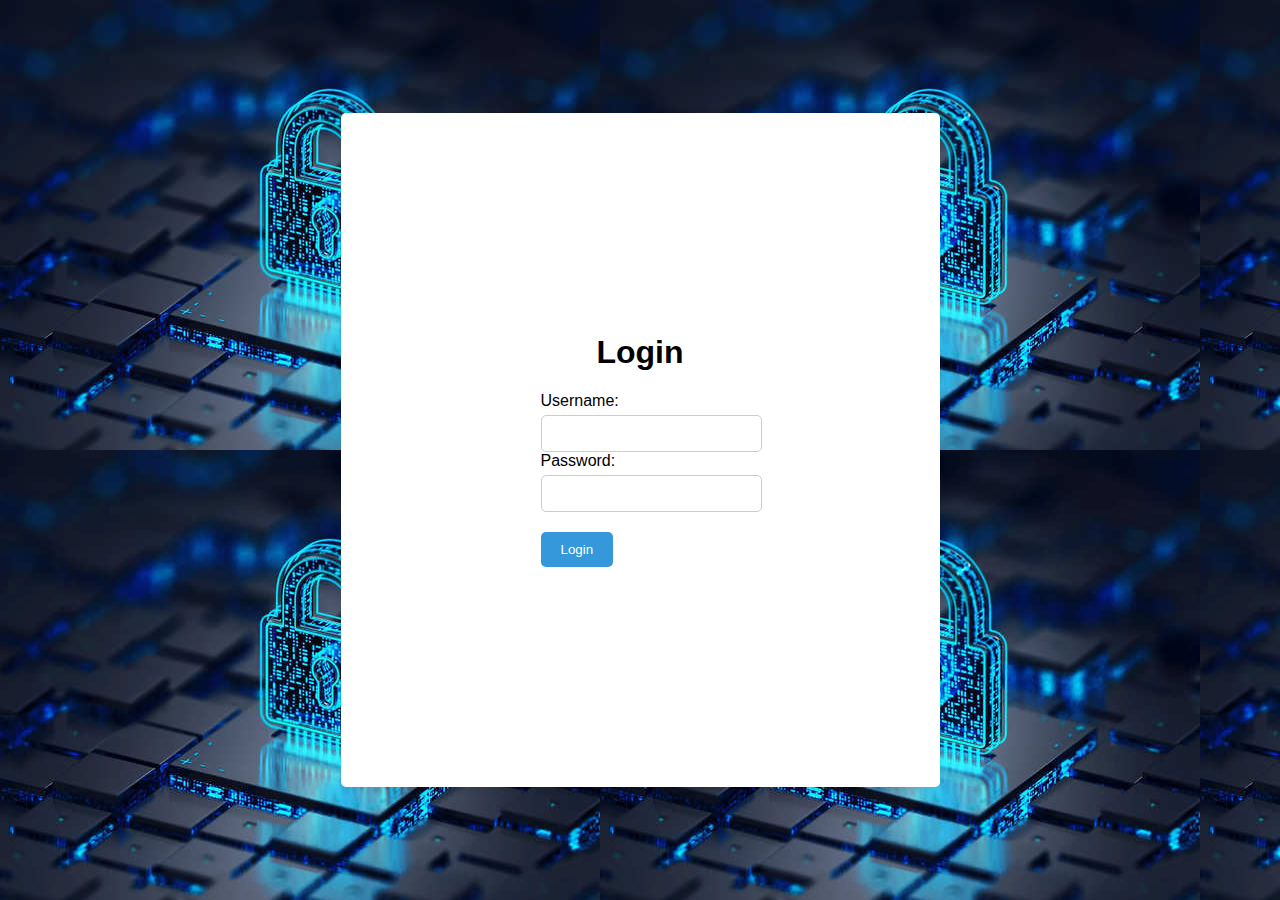
<file: index.html>
<!DOCTYPE html>
<html>
<head>
    <meta charset="UTF-8">
    <title>Login Page</title>
    <style>
        body {
            font-family: Arial, sans-serif;
            background-image: url('bg2.png'); 
            margin: 0;
            padding: 0;
            display: flex;
            align-items: center;
            justify-content: center;
            height: 100vh;
        }

        .container {
            max-width: 400px;
            padding: 200px;
            background-color: #fff;
            box-shadow: 0 0 10px rgba(0, 0, 0, 0.1);
            border-radius: 5px;
        }

        h1 {
            text-align: center;
        }

        .form-group {
            margin-bottom: 20px;
        }

        label {
            display: block;
            margin-bottom: 5px;
        }

        input[type="text"],
        input[type="password"],
        input[type="email"] {
            width: 100%;
            padding: 10px;
            border: 1px solid #ccc;
            border-radius: 5px;
        }

        input[type="submit"] {
            background-color: #3498db;
            color: #fff;
            border: none;
            border-radius: 5px;
            padding: 10px 20px;
            cursor: pointer;
        }

        input[type="submit"]:hover {
            background-color: #1e6b96;
        }
    </style>
</head>
<body>
    <div class="container">
        <h1>Login</h1>
        <form action="games.html">
            <div class "form-group">
                <label for="username">Username:</label>
                <input type="text" id="username" name="username" required>
            </div>
            <div class="form-group">
                <label for="password">Password:</label>
                <input type="password" id="password" name="password" required>
            </div>
            <div class="form-group">
                <input type="submit" value="Login">
            </div>
        </form>
    </div>
</body>
</html>
</file>
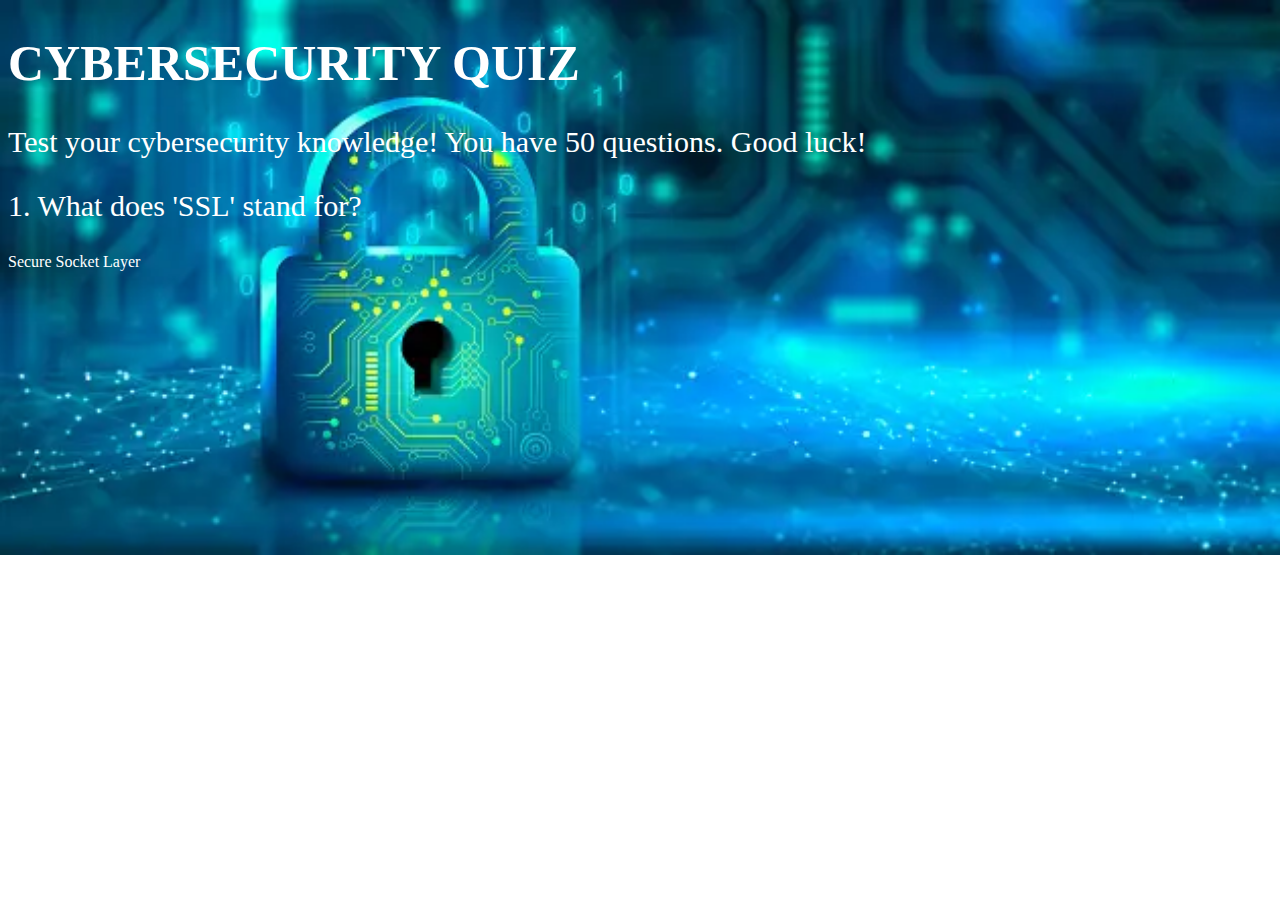
<file: cybersec.html>
<!DOCTYPE html>
<html lang="en">
<head>
    <meta charset="UTF-8">
    <title>Cybersecurity Quiz</title>
    <style>
        body {
            background-image: url('bg3.png');
            background-size: cover;
            background-repeat: no-repeat;
            color: white;
        }
        h1 {
            font-size: 50px;
            color: white;
        }
        p {
            font-size: 30px;
            color: white;
        }
        .options label {
            display: block;
            font-size: 20px;
        }
        button[type="submit"] {
            font-size: 30px;
            padding: 15px 20px;
            background-color: black;
            color: white;
        }
    </style>
</head>
<body>
<h1>CYBERSECURITY QUIZ</h1>
<p>Test your cybersecurity knowledge! You have 50 questions. Good luck!</p>

<div id="quiz-container">
    <p id="question"></p>
    <form id="quiz-form" class="options">
        <label>
            <input type="radio" name="answer" value="A">
            <span id="choice-A"></span>
        </label>
        <label>
            <input type="radio" name="answer" value="B">
            <span id="choice-B"></span>
        </label>
        <label>
            <input type="radio" name="answer" value="C">
            <span id="choice-C"></span>
        </label>
        <label>
            <input type="radio" name="answer" value="D">
            <span id="choice-D"></span>
        </label>
        <button type="submit">Next</button>
    </form>
</div>

<p id="result"></p>

<script>
    const questions = [
        {
            "question": "What does 'SSL' stand for?",
            "options": ["Secure Socket Layer", "Super Secure Layer", "Simple Security Layer", "Safe Socket Layer"],
            "correct_answer": "Secure Socket Layer"
        },
        {
            "question": "What is a common method of social engineering?",
            "options": ["Phishing", "Firewall", "Antivirus", "Malware"],
            "correct_answer": "Phishing"
        },
        {
            "question": "Which of the following is a strong password?",
            "options": ["password123", "P@ssw0rd!", "hunter2", "CorrectHorseBatteryStaple"],
            "correct_answer": "CorrectHorseBatteryStaple"
        },
        {
            "question": "What is a firewall used for in cybersecurity?",
            "options": ["Attacking computers", "Filtering network traffic", "Sending spam emails", "Hacking passwords"],
            "correct_answer": "Filtering network traffic"
        },
        {
            "question": "What is the most common encryption algorithm used in HTTPS?",
            "options": ["AES", "MD5", "SHA-256", "RSA"],
            "correct_answer": "RSA"
        },
        {
            "question": "Which of the following is a common two-factor authentication method?",
            "options": ["Username and password", "Fingerprint recognition", "Social media login", "QR code"],
            "correct_answer": "Fingerprint recognition"
        },
        {
            "question": "What is the primary purpose of a VPN?",
            "options": ["Encrypting emails", "Hiding your IP address", "Blocking ads", "Finding Wi-Fi networks"],
            "correct_answer": "Hiding your IP address"
        },
        {
            "question": "What does 'DDoS' stand for in cybersecurity?",
            "options": ["Data Download over Secure System", "Distributed Denial of Service", "Digital Defense of Systems", "Deep Data Scanning"],
            "correct_answer": "Distributed Denial of Service"
        },
        {
            "question": "What is the first step in a typical cybersecurity incident response plan?",
            "options": ["Identify the attacker", "Contain the incident", "Eradicate the threat", "Recover from the incident"],
            "correct_answer": "Identify the attacker"
        },
        {
            "question": "What is the primary purpose of a firewall in network security?",
            "options": ["Blocking all network traffic", "Allowing all network traffic", "Filtering and controlling network traffic", "Encrypting network traffic"],
            "correct_answer": "Filtering and controlling network traffic"
        },
        {
            "question": "What is the main goal of penetration testing?",
            "options": ["To secure a network", "To find vulnerabilities", "To develop software", "To manage incidents"],
            "correct_answer": "To find vulnerabilities"
        },
        {
            "question": "Which of the following is not a common encryption algorithm?",
            "options": ["AES", "MD5", "SHA-256", "TCP/IP"],
            "correct_answer": "TCP/IP"
        },
        {
            "question": "What does 'IoT' stand for in the context of cybersecurity?",
            "options": ["Internet of Things", "Input/Output Technology", "Intrusion of Things", "Information over Transport"],
            "correct_answer": "Internet of Things"
        },
        {
            "question": "What is a honeypot in cybersecurity?",
            "options": ["A sweet treat for hackers", "A type of firewall", "A deceptive system to attract attackers", "A hardware security module"],
            "correct_answer": "A deceptive system to attract attackers"
        },
        {
            "question": "What does 'CIA' stand for in the context of cybersecurity?",
            "options": ["Central Intelligence Agency", "Computer Information Assurance", "Confidentiality, Integrity, Availability", "Cybersecurity Investigation Agency"],
            "correct_answer": "Confidentiality, Integrity, Availability"
        },
        {
            "question": "What is the purpose of an intrusion detection system (IDS) in cybersecurity?",
            "options": ["To create strong passwords", "To prevent all network traffic", "To detect and alert on suspicious activities", "To generate encryption keys"],
            "correct_answer": "To detect and alert on suspicious activities"
        },
        {
            "question": "What is a common method for protecting data in transit over the internet?",
            "options": ["Putting data in a drawer", "Using HTTPS with SSL/TLS encryption", "Printing it out and sending it by mail", "Shouting the data across the room"],
            "correct_answer": "Using HTTPS with SSL/TLS encryption"
        },
        {
            "question": "What is the concept of 'least privilege' in cybersecurity?",
            "options": ["Everyone should have full access", "Everyone should have no access", "Users should have the minimum access needed", "Only administrators should have access"],
            "correct_answer": "Users should have the minimum access needed"
        },
        {
            "question": "What is a 'zero-day vulnerability' in cybersecurity?",
            "options": ["A software bug that's been around for zero days", "A vulnerability that's been fixed for zero days", "A vulnerability that's known and actively exploited", "A bug in the calendar app"],
            "correct_answer": "A vulnerability that's known and actively exploited"
        },
        {
            "question": "What is the purpose of a CAPTCHA in web security?",
            "options": ["It ensures you are not a robot", "It blocks all internet traffic", "It encrypts web traffic", "It scans for malware on web servers"],
            "correct_answer": "It ensures you are not a robot"
        },
        {
            "question": "What is the primary goal of ransomware?",
            "options": ["To make backups of your data", "To encrypt your data and demand a ransom", "To delete your data", "To improve your computer's performance"],
            "correct_answer": "To encrypt your data and demand a ransom"
        },
        {
            "question": "What is the purpose of an antivirus program?",
            "options": ["To prevent all network traffic", "To filter web traffic", "To detect and remove malware", "To optimize computer performance"],
            "correct_answer": "To detect and remove malware"
        },
        {
            "question": "What does 'HTTP' stand for in web URLs?",
            "options": ["High-Tech Transfer Protocol", "Hypertext Transfer Protocol", "Hyperlink and Text Transfer Protocol", "Home Transfer Protocol"],
            "correct_answer": "Hypertext Transfer Protocol"
        },
        {
            "question": "What is a common method to secure a Wi-Fi network?",
            "options": ["Leaving it open with no password", "Using a weak password", "Enabling WPA3 encryption", "Disconnecting all devices"],
            "correct_answer": "Enabling WPA3 encryption"
        },
        {
            "question": "What does 'SQL injection' refer to in cybersecurity?",
            "options": ["Injecting passwords into SQL databases", "Injecting malicious code into a web application's database", "Injecting viruses into web traffic", "Injecting coffee into a computer"],
            "correct_answer": "Injecting malicious code into a web application's database"
        },
        {
            "question": "What is the purpose of a digital signature in email security?",
            "options": ["To add a personal touch to emails", "To encrypt email attachments", "To verify the sender's identity and message integrity", "To make emails more colorful"],
            "correct_answer": "To verify the sender's identity and message integrity"
        },
        {
            "question": "What is a 'worm' in cybersecurity?",
            "options": ["A computer with no internet access", "A type of malware that spreads independently", "A security expert", "A slow computer"],
            "correct_answer": "A type of malware that spreads independently"
        },
        {
            "question": "What is the primary purpose of a security policy in an organization?",
            "options": ["To make employees wear security badges", "To set expectations and guidelines for security", "To block all incoming and outgoing network traffic", "To encrypt all emails"],
            "correct_answer": "To set expectations and guidelines for security"
        },
        {
            "question": "What does 'DNS' stand for in networking and cybersecurity?",
            "options": ["Digital Network System", "Data and Network Security", "Domain Name System", "Dangerous Network Service"],
            "correct_answer": "Domain Name System"
        },
        {
            "question": "What is the primary purpose of a biometric security system?",
            "options": ["To remember your favorite songs", "To identify individuals based on unique biological traits", "To protect against all types of threats", "To enhance network speed"],
            "correct_answer": "To identify individuals based on unique biological traits"
        },
        {
            "question": "What does 'HTTPS' indicate in a website URL?",
            "options": ["Highly Temporary Protocol for Safe Browsing", "Highly Tiring Process for Secure Hosting", "Hypertext Transfer Protocol Secure", "Hidden Technology for Safer Browsing"],
            "correct_answer": "Hypertext Transfer Protocol Secure"
        },
        {
            "question": "What is 'phreaking' in the context of cybersecurity?",
            "options": ["A type of malware", "A type of programming language", "Hacking telephone systems", "Protecting networks from hackers"],
            "correct_answer": "Hacking telephone systems"
        },
        {
            "question": "What is the purpose of a content security policy (CSP) in web security?",
            "options": ["To block all web traffic", "To filter out ads", "To define what web content is allowed to load", "To encrypt web content"],
            "correct_answer": "To define what web content is allowed to load"
        },
        {
            "question": "What does 'BYOD' stand for in the context of cybersecurity?",
            "options": ["Bring Your Own Drinks", "Bring Your Own Device", "Be Your Own Defender", "Build Your Own Database"],
            "correct_answer": "Bring Your Own Device"
        },
        {
            "question": "What is a 'brute force attack' in cybersecurity?",
            "options": ["A gentle approach to hacking", "An elegant method of intrusion", "An attempt to gain unauthorized access by trying all possible combinations", "A type of encryption"],
            "correct_answer": "An attempt to gain unauthorized access by trying all possible combinations"
        },
        {
            "question": "What is the primary goal of a security awareness training program?",
            "options": ["To bore employees", "To make everyone an expert in cybersecurity", "To educate employees about security risks and best practices", "To block access to websites"],
            "correct_answer": "To educate employees about security risks and best practices"
        },
        {
            "question": "What is 'steganography' in cybersecurity?",
            "options": ["A type of encryption", "A method of hiding data within other data", "A cryptographic algorithm", "A firewall setting"],
            "correct_answer": "A method of hiding data within other data"
        },
        {
            "question": "What is a 'keylogger' in cybersecurity?",
            "options": ["A tool for making keys on a keyboard", "A device for copying keys", "A type of software or hardware that records keystrokes", "A password manager"],
            "correct_answer": "A type of software or hardware that records keystrokes"
        },
        {
            "question": "What is the purpose of 'salting' passwords in cybersecurity?",
            "options": ["To add flavor to passwords", "To make passwords taste better", "To strengthen password security by adding random data", "To melt passwords"],
            "correct_answer": "To strengthen password security by adding random data"
        },
        {
            "question": "What is the primary goal of a secure coding practice in software development?",
            "options": ["To make code easier to read", "To hide code from developers", "To reduce the number of features", "To eliminate security vulnerabilities in code"],
            "correct_answer": "To eliminate security vulnerabilities in code"
        },
        {
            "question": "What does '2FA' stand for in cybersecurity?",
            "options": ["2 Fingers Authentication", "2-Factor Authentication", "2 Feet Authentication", "2 Fun Authentication"],
            "correct_answer": "2-Factor Authentication"
        },
        {
            "question": "What is the main goal of a security patch in software updates?",
            "options": ["To add new features", "To slow down the software", "To fix security vulnerabilities", "To change the user interface"],
            "correct_answer": "To fix security vulnerabilities"
        },
        {
            "question": "What is the primary purpose of a security incident report?",
            "options": ["To generate reports about incidents", "To collect information about security incidents for analysis and response", "To prevent incidents from happening", "To make employees nervous"],
            "correct_answer": "To collect information about security incidents for analysis and response"
        },
        {
            "question": "What is a 'man-in-the-middle attack' in cybersecurity?",
            "options": ["A type of computer virus", "A type of firewall", "An attacker intercepts communication between two parties without their knowledge", "A type of encryption"],
            "correct_answer": "An attacker intercepts communication between two parties without their knowledge"
        },
        {
            "question": "What is the purpose of 'access control' in cybersecurity?",
            "options": ["To control the temperature in data centers", "To control who can access what resources and when", "To control spam emails", "To control the weather"],
            "correct_answer": "To control who can access what resources and when"
        },
        {
            "question": "What is 'spear phishing' in the context of cybersecurity?",
            "options": ["A fishing technique", "A type of encryption", "A targeted form of phishing with customized messages", "A type of firewall"],
            "correct_answer": "A targeted form of phishing with customized messages"
        },
        {
            "question": "What is 'metadata' in the context of information security?",
            "options": ["Data that describes other data, like file properties or timestamps", "Data hidden in the middle of a file", "A type of malware", "Data used for advertising purposes"],
            "correct_answer": "Data that describes other data, like file properties or timestamps"
        },
        {
            "question": "What is 'ransomware as a service' (RaaS) in cybersecurity?",
            "options": ["A new way to pay for online services", "A service that provides help with Ransomware attacks", "A service for renting digital movies", "A cloud-based cybersecurity tool"],
            "correct_answer": "A service that provides help with Ransomware attacks"
        },
        {
            "question": "What is a 'firewall rule' in network security?",
            "options": ["A rule that requires you to make a fire", "A rule that blocks all network traffic", "A rule that defines how network traffic is handled", "A rule for playing with fire"],
            "correct_answer": "A rule that defines how network traffic is handled"
        },
        {
            "question": "What does 'IoC' stand for in cybersecurity?",
            "options": ["Input/Output Control", "Internet of Computers", "Indicator of Compromise", "Internet over Cloud"],
            "correct_answer": "Indicator of Compromise"
        },
        {
            "question": "What is a 'zero-trust model' in cybersecurity?",
            "options": ["A model that trusts everyone", "A model that trusts nothing", "A model that trusts only certain individuals", "A model that trusts all devices"],
            "correct_answer": "A model that trusts nothing"
        },
        {
            "question": "What is the primary purpose of a security audit?",
            "options": ["To entertain employees", "To discover and address security vulnerabilities", "To delete files", "To create new security policies"],
            "correct_answer": "To discover and address security vulnerabilities"
        },
        {
            "question": "What is the purpose of 'data encryption' in cybersecurity?",
            "options": ["To make data disappear", "To make data unreadable without the correct decryption key", "To make data easier to access", "To make data more colorful"],
            "correct_answer": "To make data unreadable without the correct decryption key"
        }
    ];

    const quizContainer = document.getElementById('quiz-container');
    const questionElement = document.getElementById('question');
    const choices = Array.from(document.getElementsByClassName('options'));
    const result = document.getElementById('result');
    let currentQuestion = 0;
    let score = 0;

    function loadQuestion(questionIndex) {
        const question = questions[questionIndex];
        questionElement.textContent = (questionIndex + 1) + '. ' + question.question;
        question.options.forEach((option, index) => {
            choices[index].textContent = option;
        });
    }

    function checkAnswer() {
        const userAnswer = choices.find(choice => choice.firstElementChild.checked);

        if (userAnswer) {
            const userResponse = userAnswer.firstElementChild.value;
            const question = questions[currentQuestion];

            if (userResponse === question.correct_answer) {
                score++;
            }

            currentQuestion++;

            if (currentQuestion < questions.length) {
                loadQuestion(currentQuestion);
            } else {
                quizContainer.style.display = 'none';
                result.innerHTML = `
                    <h1>You scored ${score} out of ${questions.length} questions.</h1>
                    <p>Thanks for taking the Cybersecurity Quiz!</p>
                `;
            }
        }
    }

    document.getElementById('quiz-form').addEventListener('submit', function (e) {
        e.preventDefault();
        checkAnswer();
    });

    loadQuestion(currentQuestion);
</script>

</body>
</html>
</file>
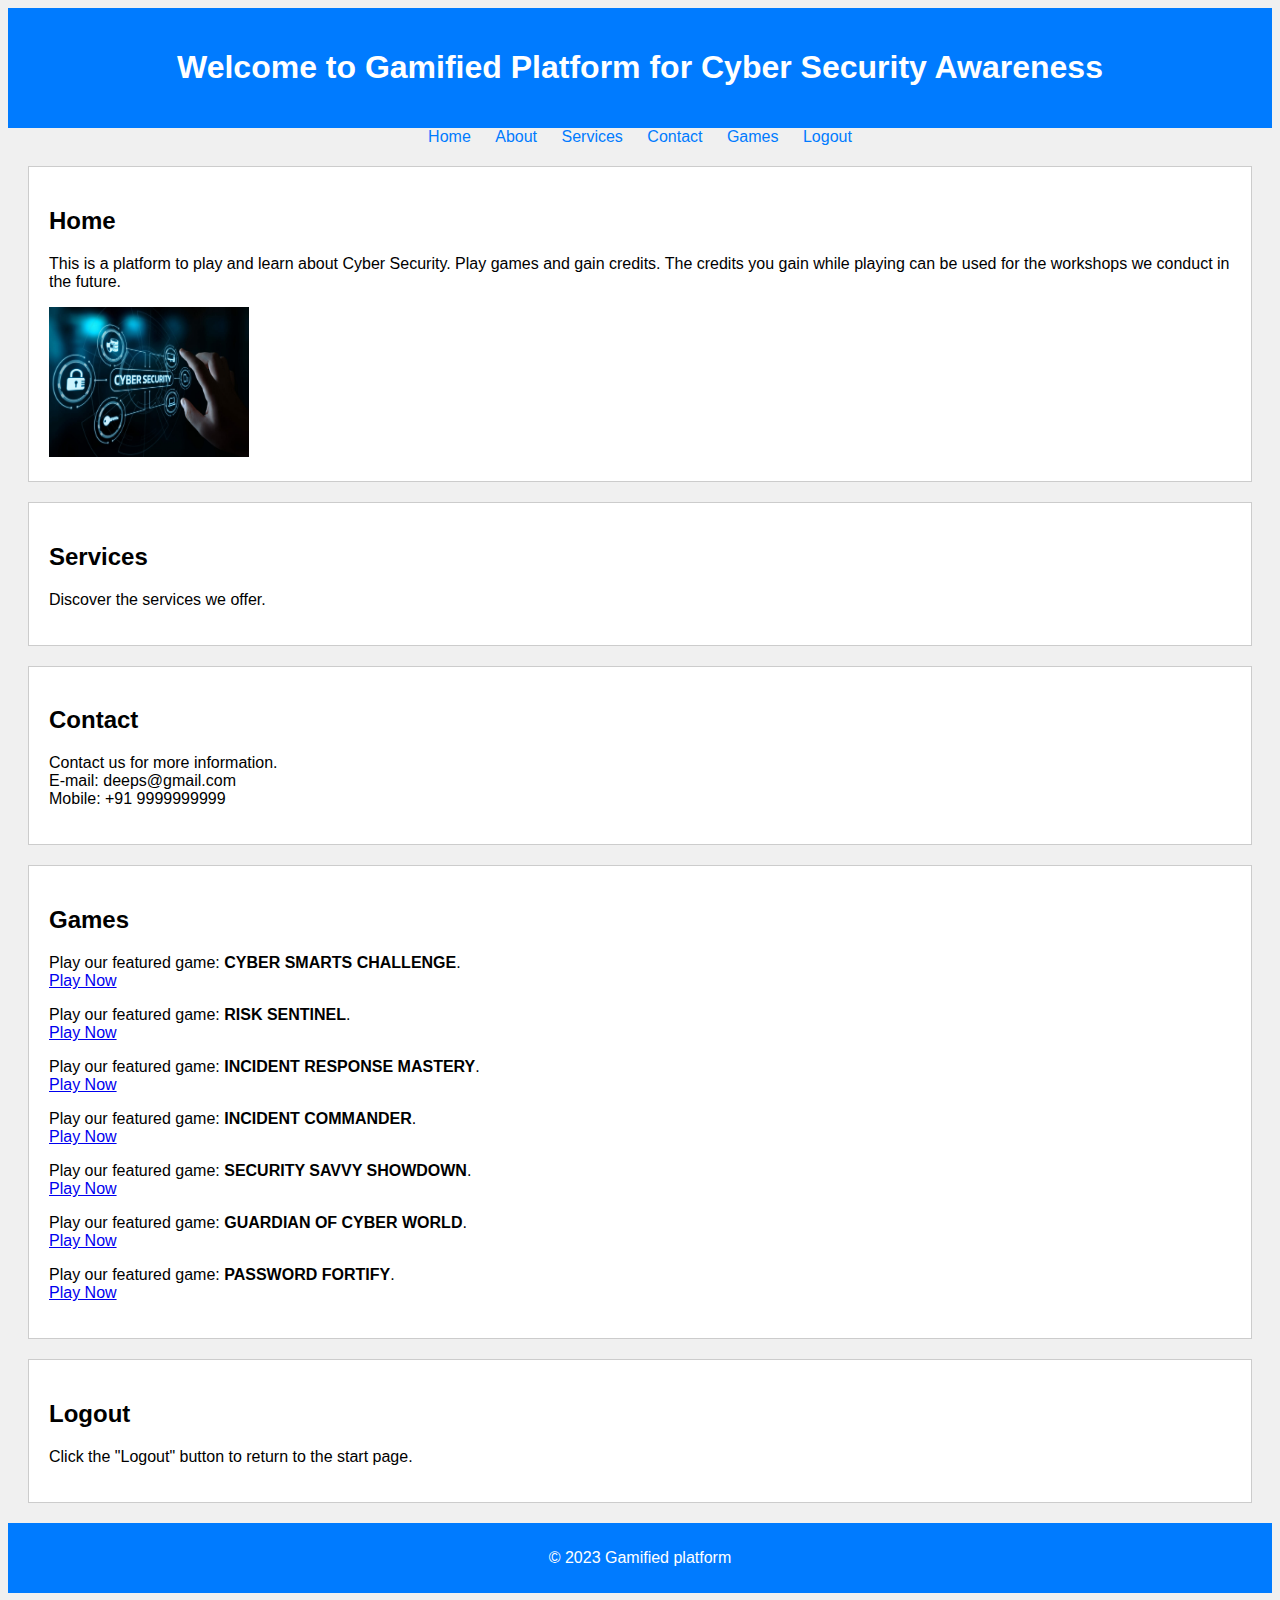
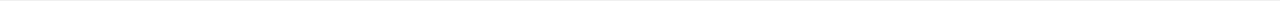
<file: games.html>
<!DOCTYPE html>
<html lang="en">
<head>
    <meta charset="UTF-8">
    <meta name="viewport" content="width=device-width, initial-scale=1.0">
    <title>Gamified Platform</title>
    <link rel="stylesheet" type="text/css" href="styles.css">
</head>
<body>
    <header>
        <h1>Welcome to Gamified Platform for Cyber Security Awareness</h1>
    </header>
    
    <nav>
        <ul>
            <li><a href="#home">Home</a></li>
            <li><a href="#about">About</a></li>
            <li><a href="#services">Services</a></li>
            <li><a href="#contact">Contact</a></li>
            <li><a href="#games">Games</a></li>
            <li><a href="#logout" id="logout-button">Logout</a></li>
        </ul>
    </nav>

    <section id="home">
        <h2>Home</h2>
        <p>This is a platform to play and learn about Cyber Security.
            Play games and gain credits.
            The credits you gain while playing can be used for the workshops we conduct in the future.
        </p>
        <img src="2.png" alt="Image 1" width="200" height="150">
    </section>

    <section id="services">
        <h2>Services</h2>
        <p>Discover the services we offer.</p>
    </section>
    
    <section id="contact">
        <h2>Contact</h2>
        <p>Contact us for more information.<br>
            E-mail: deeps@gmail.com<br>
            Mobile: +91 9999999999
        </p>
    </section>
    <section id="games">
        <h2>Games</h2>
        <p>Play our featured game:<strong> CYBER SMARTS CHALLENGE</strong>.<br>
            <a href='cybersec.html'>Play Now</a>
        </p>
        <p>Play our featured game: <strong>RISK SENTINEL</strong>.<br>
            <a href="risk_sentinel.html">Play Now</a>
        </p>
        <p>Play our featured game: <strong>INCIDENT RESPONSE MASTERY</strong>.<br>
            <a href="incident.html">Play Now</a>
        </p>
        <p>Play our featured game: <strong>INCIDENT COMMANDER</strong>.<br>
            <a href="incidentresponse.html">Play Now</a>
        </p>
        <p>Play our featured game: <strong>SECURITY SAVVY SHOWDOWN</strong>.<br>
            <a href="securitysavvy.html">Play Now</a>
        </p>
        <p>Play our featured game: <strong>GUARDIAN OF CYBER WORLD</strong>.<br>
            <a href="guardian.html">Play Now</a>
        </p>
        <p>Play our featured game: <strong>PASSWORD FORTIFY</strong>.<br>
            <a href="passwordfortify.html">Play Now</a>
        </p>
    </section>
    <section id="logout">
        <h2>Logout</h2>
        <p>Click the "Logout" button to return to the start page.</p>
    </section>
    <footer>
        <p>&copy; 2023 Gamified platform</p>
    </footer>

    <script>
        document.getElementById("logout-button").addEventListener("click", function() {
            window.location.href = "start.html"; // Replace "startpage.html" with your start page URL
        });
    </script>
</body>
</html>
</file>
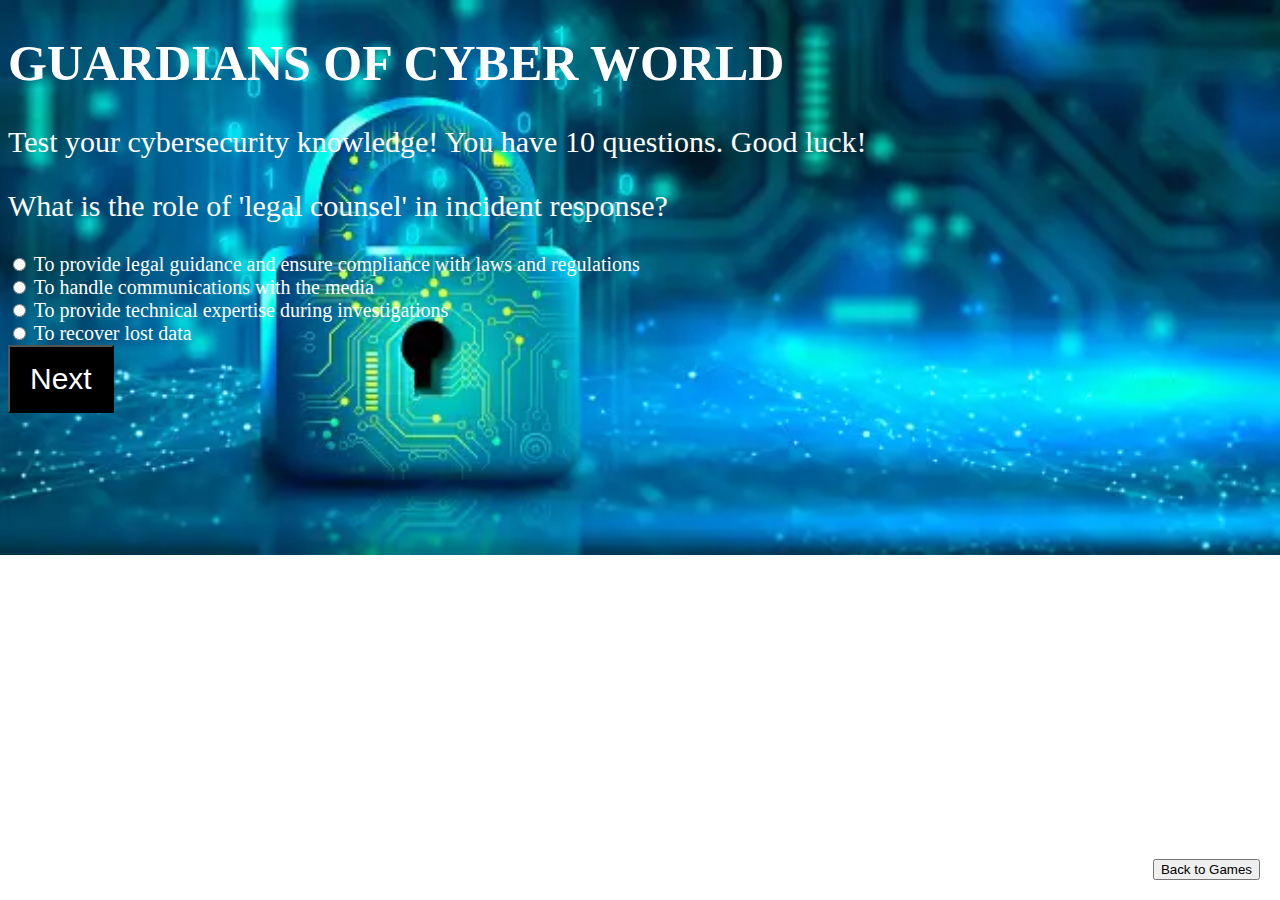
<file: guardian.html>
<!DOCTYPE html>
<html lang="en">
    <head>
        <meta charset="UTF-8">
        <title>Cybersecurity Quiz</title>
        <style>
            body {
                background-image: url('bg3.png');
                background-size: cover;
                background-repeat: no-repeat;
                color: white; /* Set text color to black */
            }
            h1 {
                font-size: 50px;
                color: white;
            }
            p {
                font-size: 30px;
                color: white;
            }
            .options label {
                display: block;
                font-size: 20px;
            }
            button[type="submit"] {
                font-size: 30px;
                padding: 15px 20px;
                background-color: black; /* Set the background color to black */
                color: white; /* Set text color to white */
            }
        </style>
    </head>
<body>
    <h1>GUARDIANS OF CYBER WORLD</h1>
    <p>Test your cybersecurity knowledge! You have 10 questions. Good luck!</p>

    <div id="quiz-container">
        <p id="question"></p>
        <form id="quiz-form" class="options">
            <label>
                <input type="radio" name="answer" value="A">
                <span id="choice-A"></span>
            </label>
            <label>
                <input type="radio" name="answer" value="B">
                <span id="choice-B"></span>
            </label>
            <label>
                <input type="radio" name="answer" value="C">
                <span id="choice-C"></span>
            </label>
            <label>
                <input type="radio" name="answer" value="D">
                <span id="choice-D"></span>
            </label>
            <button type="submit">Next</button>
        </form>
    </div>

    <p id="result"></p>

    <script>
       const questions = [
       {
        "question": "What is the first step in the incident response process after a security incident is identified?",
        "options": ["Contain the incident", "Eradicate the threat", "Recover from the incident", "Notify stakeholders"],
        "correct_answer": "Contain the incident",
    },
    {
        "question": "What is the purpose of a tabletop exercise in incident response?",
        "options": ["Simulate a security incident and test the response plan", "Erase sensitive data", "Develop new incident response tools", "Create a physical table for incident responders"],
        "correct_answer": "Simulate a security incident and test the response plan",
    },
    {
        "question": "What does 'CSIRT' stand for in the context of incident response?",
        "options": ["Computer System Incident Response Team", "Cyber Security Investigation and Response Team", "Centralized Security Incident Response Team", "Cyber Security Incident Reporting Tool"],
        "correct_answer": "Computer System Incident Response Team",
    },
    {
        "question": "What is 'forensics' in the context of incident response?",
        "options": ["The science of analyzing digital evidence", "A type of firewall", "A method for blocking network traffic", "A type of encryption"],
        "correct_answer": "The science of analyzing digital evidence",
    },
    {
        "question": "What is a 'chain of custody' in digital forensics?",
        "options": ["A documented record of who has had possession of evidence", "A type of encryption method", "A type of malware", "A physical chain used to secure evidence"],
        "correct_answer": "A documented record of who has had possession of evidence",
    },
    {
        "question": "What is 'data exfiltration' in the context of incident response?",
    "options": ["Transferring data from an internal network to an external location", "The process of deleting data", "A method for blocking network traffic", "A type of network firewall"],
    "correct_answer": "Transferring data from an internal network to an external location",
    },
    {
        "question": "What is 'threat hunting' in incident response?",
        "options": ["The practice of actively searching for security threats within an organization", "A type of hunting game", "A type of encryption method", "A method for preventing data breaches"],
        "correct_answer": "The practice of actively searching for security threats within an organization",
    },
    {
        "question": "In an incident response plan, what is the role of a 'communications coordinator'?",
        "options": ["To handle all external and internal communications during an incident", "To make coffee for the team", "To eradicate threats", "To recover lost data"],
        "correct_answer": "To handle all external and internal communications during an incident",
    },
    {
        "question": "What is the primary goal of 'digital evidence preservation' in incident response?",
        "options": ["To ensure that digital evidence remains intact and unaltered", "To make evidence available for public access", "To prevent evidence from being used in court", "To erase digital evidence"],
        "correct_answer": "To ensure that digital evidence remains intact and unaltered",
    },
    {
        "question": "What is the role of a 'first responder' in incident response?",
        "options": ["To contain the incident", "To investigate the incident", "To recover lost data", "To handle external communications"],
        "correct_answer": "To contain the incident",
    },
    {
        "question": "When conducting digital forensics, what is the purpose of creating a forensic image of a device?",
        "options": ["To preserve the state of the device for analysis", "To erase all data on the device", "To speed up the analysis process", "To hide evidence from attackers"],
        "correct_answer": "To preserve the state of the device for analysis",
    },
    {
        "question": "What is the role of 'legal counsel' in incident response?",
        "options": ["To provide legal guidance and ensure compliance with laws and regulations", "To handle communications with the media", "To provide technical expertise during investigations", "To recover lost data"],
        "correct_answer": "To provide legal guidance and ensure compliance with laws and regulations",
    },
    {
        "question": "What is 'threat intelligence' in incident response?",
        "options": ["Information about potential and current cyber threats and attacks", "A type of encryption method", "A method for blocking network traffic", "A type of malware"],
        "correct_answer": "Information about potential and current cyber threats and attacks",
    },
    {
        "question": "What is the role of a 'digital evidence custodian' in incident response?",
        "options": ["To preserve and manage digital evidence", "To investigate security incidents", "To handle external communications", "To make coffee for the team"],
        "correct_answer": "To preserve and manage digital evidence",
    },
    {
        "question": "What is a 'root cause analysis' in incident response?",
        "options": ["A process for identifying and addressing the underlying causes of incidents", "A type of malware", "A type of encryption method", "A method for preventing data breaches"],
        "correct_answer": "A process for identifying and addressing the underlying causes of incidents",
    },
    {
        "question": "What is 'incident classification' in incident response?",
        "options": ["Categorizing incidents based on their severity and impact", "A type of network firewall", "A method for blocking network traffic", "A type of encryption method"],
        "correct_answer": "Categorizing incidents based on their severity and impact",
    },
    {
        "question": "What is the purpose of 'lessons learned' in incident response?",
        "options": ["To improve future incident response efforts based on past experiences", "To block all network traffic", "To recover lost data", "To investigate security incidents"],
        "correct_answer": "To improve future incident response efforts based on past experiences",
    },
    {
        "question": "What is a 'security incident' in incident response?",
        "options": ["A violation or imminent threat of violation of security policies, acceptable use policies, or standard security practices", "A type of keyboard", "A method for analyzing encryption keys", "A type of firewall rule"],
        "correct_answer": "A violation or imminent threat of violation of security policies, acceptable use policies, or standard security practices",
    },
    {
        "question": "What is 'continuous monitoring' in incident response?",
        "options": ["The ongoing process of monitoring an organization's security controls and systems", "A type of antivirus software", "A type of password", "A type of encryption method"],
        "correct_answer": "The ongoing process of monitoring an organization's security controls and systems",
    },
    {
        "question": "What is a 'SIEM' in incident response?",
        "options": ["Security Information and Event Management system", "A type of network protocol", "A method for blocking network traffic", "A type of encryption method"],
        "correct_answer": "Security Information and Event Management system",
    },
    {
        "question": "What is 'security awareness training' in incident response?",
        "options": ["Educating employees about security risks and best practices", "A type of malware", "A type of firewall rule", "A type of encryption method"],
        "correct_answer": "Educating employees about security risks and best practices",
    },
    {
        "question": "What is 'data breach notification' in incident response?",
        "options": ["Informing affected individuals and authorities about a data breach", "A method for blocking network traffic", "A type of encryption method", "A type of network protocol"],
        "correct_answer": "Informing affected individuals and authorities about a data breach",
    },
    {
        "question": "What is 'honeypot' in incident response?",
        "options": ["A decoy system used to lure attackers and study their behavior", "A type of encryption method", "A method for deleting data", "A type of password"],
        "correct_answer": "A decoy system used to lure attackers and study their behavior",
    },
    {
        "question": "What does 'IRP' stand for in the context of incident response?",
        "options": ["Incident Response Plan", "Internet Routing Protocol", "Incident Reporting Procedure", "Internal Recovery Process"],
        "correct_answer": "Incident Response Plan",
    },
    {
        "question": "What is the role of a 'public relations coordinator' in incident response?",
        "options": ["To manage communications with the media and the public", "To investigate incidents", "To recover lost data", "To develop encryption tools"],
        "correct_answer": "To manage communications with the media and the public",
    },
    {
        "question": "What is 'patch management' in incident response?",
        "options": ["The process of applying software updates and patches to address security vulnerabilities", "A type of network firewall", "A method for deleting data", "A type of encryption method"],
        "correct_answer": "The process of applying software updates and patches to address security vulnerabilities",
    },
    {
        "question": "What is the 'principle of least privilege' in incident response?",
        "options": ["Providing users with the minimum levels of access necessary to perform their job functions", "Providing users with unlimited access to all systems", "Blocking all network traffic", "Encrypting all data"],
        "correct_answer": "Providing users with the minimum levels of access necessary to perform their job functions",
    },
    {
        "question": "What is the role of a 'security incident manager' in incident response?",
        "options": ["To oversee and coordinate the response to a security incident", "To conduct digital forensics", "To recover lost data", "To manage the organization's social media accounts"],
        "correct_answer": "To oversee and coordinate the response to a security incident",
    },
    {
        "question": "What is 'zero-day vulnerability' in incident response?",
        "options": ["A previously unknown and unpatched software vulnerability", "A type of password", "A method for blocking network traffic", "A type of encryption method"],
        "correct_answer": "A previously unknown and unpatched software vulnerability",
    },
    {
        "question": "What is 'incident prioritization' in incident response?",
        "options": ["Assigning a priority level to incidents based on their potential impact and severity", "A type of malware", "A type of encryption method", "A type of network protocol"],
        "correct_answer": "Assigning a priority level to incidents based on their potential impact and severity",
    },
    {
        "question": "What is the purpose of 'digital chain of custody' in incident response?",
        "options": ["To maintain the integrity of digital evidence during legal proceedings", "To block all network traffic", "To recover lost data", "To create encrypted chains"],
        "correct_answer": "To maintain the integrity of digital evidence during legal proceedings",
    },
    {
        "question": "What is 'anomaly detection' in incident response?",
        "options": ["Identifying unusual patterns or behaviors that may indicate a security threat", "A type of antivirus software", "A type of firewall rule", "A method for blocking network traffic"],
        "correct_answer": "Identifying unusual patterns or behaviors that may indicate a security threat",
    },
    {
        "question": "What is 'social engineering' in incident response?",
        "options": ["Manipulating individuals to divulge confidential information or perform actions that compromise security", "A type of encryption method", "A method for blocking network traffic", "A type of network protocol"],
        "correct_answer": "Manipulating individuals to divulge confidential information or perform actions that compromise security",
    },
    {
        "question": "What is 'malware analysis' in incident response?",
        "options": ["The process of examining and understanding malicious software", "A type of password", "A method for deleting data", "A type of encryption method"],
        "correct_answer": "The process of examining and understanding malicious software",
    },
    {
        "question": "What is a 'digital signature' in incident response?",
        "options": ["A cryptographic method used to verify the authenticity and integrity of digital documents or messages", "A type of malware", "A method for blocking network traffic", "A type of network protocol"],
        "correct_answer": "A cryptographic method used to verify the authenticity and integrity of digital documents or messages",
    },
    {
        "question": "What is 'incident reporting' in incident response?",
        "options": ["The process of notifying appropriate parties about a security incident", "A method for analyzing encryption keys", "A type of firewall rule", "A type of encryption method"],
        "correct_answer": "The process of notifying appropriate parties about a security incident",
    },
    {
        "question": "What is 'incident response automation'?",
        "options": ["Using technology to streamline and automate incident response tasks", "A type of antivirus software", "A type of password", "A method for deleting data"],
        "correct_answer": "Using technology to streamline and automate incident response tasks",
    },
    {
        "question": "What is 'threat actor' in incident response?",
        "options": ["An individual or group responsible for carrying out a cyberattack", "A type of firewall", "A type of encryption method", "A method for blocking network traffic"],
        "correct_answer": "An individual or group responsible for carrying out a cyberattack",
    },
    {
        "question": "What is 'steganography' in incident response?",
        "options": ["Hiding data within other data to conceal its existence", "A type of network protocol", "A method for blocking network traffic", "A type of password"],
        "correct_answer": "Hiding data within other data to conceal its existence",
    },
    {
        "question": "What is 'data loss prevention' (DLP) in incident response?",
        "options": ["A strategy for preventing the unauthorized sharing of sensitive data", "A type of encryption method", "A method for deleting data", "A method for blocking network traffic"],
        "correct_answer": "A strategy for preventing the unauthorized sharing of sensitive data",
    },
    {
        "question": "What is 'security information sharing' in incident response?",
        "options": ["The exchange of security information and threat intelligence between organizations", "A type of malware", "A type of password", "A type of network protocol"],
        "correct_answer": "The exchange of security information and threat intelligence between organizations",
    },
    {
        "question": "What is 'virtualization' in incident response?",
        "options": ["Creating virtual instances of hardware or software for various purposes", "A type of encryption method", "A method for analyzing encryption keys", "A type of network protocol"],
        "correct_answer": "Creating virtual instances of hardware or software for various purposes",
    },
    {
        "question": "What is 'data classification' in incident response?",
        "options": ["Categorizing data based on its sensitivity and value", "A type of firewall rule", "A method for blocking network traffic", "A type of encryption method"],
        "correct_answer": "Categorizing data based on its sensitivity and value",
    },
    {
        "question": "What is 'security token' in incident response?",
        "options": ["A physical or digital device used for authentication and access control", "A type of malware", "A method for blocking network traffic", "A type of password"],
        "correct_answer": "A physical or digital device used for authentication and access control",
    },
    {
        "question": "What is 'incident documentation' in incident response?",
        "options": ["The process of recording all actions and findings during an incident", "A type of encryption method", "A method for deleting data", "A type of network protocol"],
        "correct_answer": "The process of recording all actions and findings during an incident",
    },
     {
        "question": "What is the primary goal of an incident response plan?",
        "options": ["To minimize damage and reduce recovery time", "To maximize damage and create chaos", "To provide detailed descriptions of security incidents", "To increase the risk of data breaches"],
        "correct_answer": "To minimize damage and reduce recovery time",
    },
    {
        "question": "What is the 'detection phase' in incident response?",
        "options": ["Identifying signs of a security incident", "A type of encryption method", "A method for blocking network traffic", "A type of network protocol"],
        "correct_answer": "Identifying signs of a security incident",
    },
    {
        "question": "What is the 'response phase' in incident response?",
        "options": ["Taking action to contain and mitigate the impact of a security incident", "A type of malware", "A type of password", "A method for deleting data"],
        "correct_answer": "Taking action to contain and mitigate the impact of a security incident",
    },
    {
        "question": "What is 'post-incident analysis' in incident response?",
        "options": ["Evaluating the incident response effort and identifying areas for improvement", "A type of network firewall", "A method for analyzing encryption keys", "A type of network protocol"],
        "correct_answer": "Evaluating the incident response effort and identifying areas for improvement",
    },
    {
        "question": "What is 'evidence collection' in digital forensics?",
        "options": ["Gathering digital evidence from various sources", "A method for blocking network traffic", "A type of password", "A type of encryption method"],
        "correct_answer": "Gathering digital evidence from various sources",
    },
    {
        "question": "What is 'incident escalation' in incident response?",
        "options": ["Increasing the severity level of an incident based on its impact", "A type of firewall rule", "A type of encryption method", "A method for preventing data breaches"],
        "correct_answer": "Increasing the severity level of an incident based on its impact",
    },
    {
        "question": "What is 'business continuity planning' in incident response?",
        "options": ["Developing a strategy to ensure essential business functions can continue in the event of a disaster or incident", "A type of malware", "A type of password", "A method for analyzing encryption keys"],
        "correct_answer": "Developing a strategy to ensure essential business functions can continue in the event of a disaster or incident",
    },
    {
        "question": "What is 'de-escalation' in incident response?",
        "options": ["Reducing the severity level of an incident after containment", "A type of network protocol", "A method for blocking network traffic", "A type of encryption method"],
        "correct_answer": "Reducing the severity level of an incident after containment",
    },
    {
        "question": "What is a 'security audit' in incident response?",
        "options": ["A systematic evaluation of an organization's security practices and controls", "A type of firewall", "A method for deleting data", "A type of network firewall rule"],
        "correct_answer": "A systematic evaluation of an organization's security practices and controls",
    },
    {
        "question": "What is 'volatility analysis' in digital forensics?",
        "options": ["Analyzing a computer's RAM to gather evidence", "A type of password", "A method for blocking network traffic", "A type of network protocol"],
        "correct_answer": "Analyzing a computer's RAM to gather evidence",
    }
];

// You can now use this array of questions in your code.

        function shuffleArray(array) {
            for (let i = array.length - 1; i > 0; i--) {
                const j = Math.floor(Math.random() * (i + 1));
                [array[i], array[j]] = [array[j], array[i]];
            }
        }

        shuffleArray(questions);

        let currentQuestion = 0;
    let score = 0;

    const quizForm = document.getElementById("quiz-form");
    const questionText = document.getElementById("question");
    const choiceA = document.getElementById("choice-A");
    const choiceB = document.getElementById("choice-B");
    const choiceC = document.getElementById("choice-C");
    const choiceD = document.getElementById("choice-D");
    const resultText = document.getElementById("result");

    function displayQuestion() {
        const q = questions[currentQuestion];
        questionText.textContent = q.question;
        [choiceA, choiceB, choiceC, choiceD].forEach((choice, i) => {
            choice.textContent = q.options[i];
        });
    }

    function checkAnswer(answer) {
    const correctAnswer = questions[currentQuestion].correct_answer.trim(); // Remove leading/trailing spaces
    if (answer === correctAnswer) {
        score++; // Increment the score for correct answers
    }
    currentQuestion++;
    if (currentQuestion < 10) {
        displayQuestion();
    } else {
        quizForm.style.display = "none";
        resultText.textContent = `Quiz completed! Your score: ${score} / 10`;
    }
}


    quizForm.addEventListener("submit", (e) => {
        e.preventDefault();
        const selectedAnswer = document.querySelector('input[name="answer"]:checked');
        if (selectedAnswer) {
            checkAnswer(selectedAnswer.value);
            selectedAnswer.checked = false;
        }
    });

    displayQuestion();
</script>

<style>
    /* Style for the back button */
    #backButton {
      position: fixed;
      bottom: 20px; /* Adjust the distance from the bottom as needed */
      right: 20px; /* Adjust the distance from the right as needed */
    }
  </style>

<button id="backButton">Back to Games</button>

<script>
  // JavaScript code for handling the back button click event
  document.getElementById("backButton").addEventListener("click", function() {
    // Navigate back to games.html
    window.location.href = "games.html";
  });
</script>
</file>
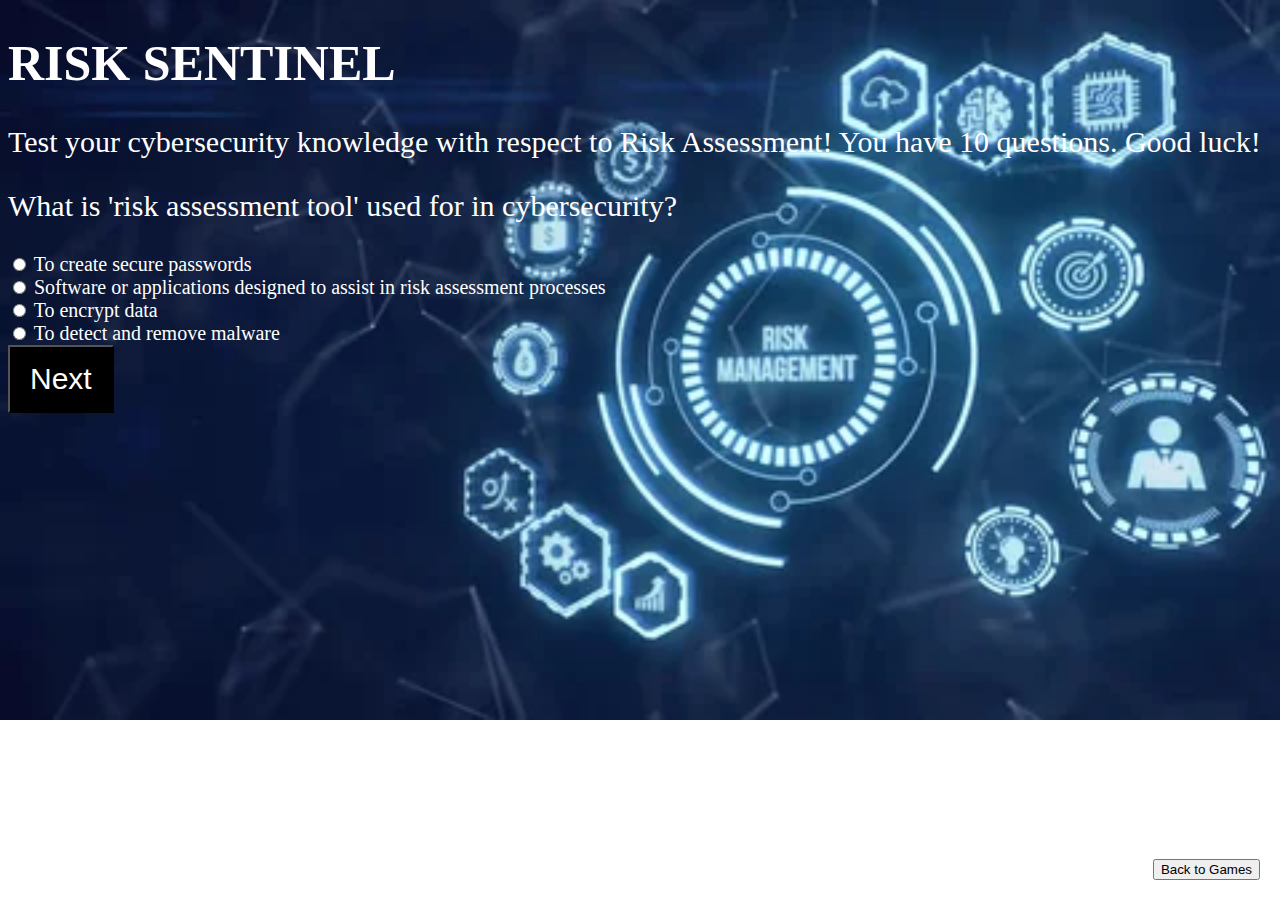
<file: incident.html>
<!DOCTYPE html>
<html lang="en">
    <head>
        <meta charset="UTF-8">
        <title>Risk Sentinel</title>
        <style>
            body {
                background-image: url('bg4.png');
                background-size: cover;
                background-repeat: no-repeat;
                color: white; /* Set text color to black */
            }
            h1 {
                font-size: 50px;
                color: white;
            }
            p {
                font-size: 30px;
                color: white;
            }
            .options label {
                display: block;
                font-size: 20px;
            }
            button[type="submit"] {
                font-size: 30px;
                padding: 15px 20px;
                background-color: black; /* Set the background color to black */
                color: white; /* Set text color to white */
            }
        </style>
    </head>
<body>
    <h1>RISK SENTINEL</h1>
    <p>Test your cybersecurity knowledge with respect to Risk Assessment! You have 10 questions. Good luck!</p>

    <div id="quiz-container">
        <p id="question"></p>
        <form id="quiz-form" class="options">
            <label>
                <input type="radio" name="answer" value="A">
                <span id="choice-A"></span>
            </label>
            <label>
                <input type="radio" name="answer" value="B">
                <span id="choice-B"></span>
            </label>
            <label>
                <input type="radio" name="answer" value="C">
                <span id="choice-C"></span>
            </label>
            <label>
                <input type="radio" name="answer" value="D">
                <span id="choice-D"></span>
            </label>
            <button type="submit">Next</button>
        </form>
    </div>

    <p id="result"></p>

    <script>
       const questions = [
       {
        "question": "What is the primary goal of risk assessment in cybersecurity?",
        "options": ["To create secure passwords", "To detect and remove malware", "To identify and mitigate security risks", "To encrypt data"],
        "correct_answer": "To identify and mitigate security risks",
    },
    {
        "question": "What is a 'threat' in the context of risk assessment?",
        "options": ["A potential harm or danger to an asset", "A software tool for cybersecurity", "A secure network segment", "A type of encryption method"],
        "correct_answer": "A potential harm or danger to an asset",
    },
    {
        "question": "What is 'vulnerability' in risk assessment?",
        "options": ["The strength of a security measure", "A known weakness that could be exploited", "A type of encryption key", "A type of network protocol"],
        "correct_answer": "A known weakness that could be exploited",
    },
    {
        "question": "What is 'likelihood' in risk assessment?",
        "options": ["The impact of a threat", "The probability of a threat occurring", "A type of password", "The cost of risk mitigation"],
        "correct_answer": "The probability of a threat occurring",
    },
    {
        "question": "What is 'impact' in risk assessment?",
        "options": ["The likelihood of a threat occurring", "The cost of risk mitigation", "The effect or harm caused by a threat", "The strength of a security measure"],
        "correct_answer": "The effect or harm caused by a threat",
    },
    {
        "question": "What is a 'risk assessment matrix' used for in cybersecurity?",
        "options": ["To encrypt data", "To visualize and prioritize risks based on likelihood and impact", "To remove malware", "To create strong passwords"],
        "correct_answer": "To visualize and prioritize risks based on likelihood and impact",
    },
    {
        "question": "What is 'risk mitigation' in risk assessment?",
        "options": ["A method for identifying threats", "A strategy for reducing the impact of risks", "A type of firewall", "A type of encryption method"],
        "correct_answer": "A strategy for reducing the impact of risks",
    },
    {
        "question": "What is 'residual risk' in risk assessment?",
        "options": ["The initial risk before any mitigation", "The risk that remains after mitigation efforts", "The risk of password breaches", "The likelihood of a threat occurring"],
        "correct_answer": "The risk that remains after mitigation efforts",
    },
    {
        "question": "What is 'risk acceptance' in risk assessment?",
        "options": ["A method for removing risks", "A decision to tolerate a certain level of risk without mitigation", "A strategy for reducing the impact of risks", "A type of network protocol"],
        "correct_answer": "A decision to tolerate a certain level of risk without mitigation",
    },
    {
        "question": "What is 'risk avoidance' in risk assessment?",
        "options": ["A method for identifying threats", "A strategy for reducing the impact of risks", "A decision to eliminate a risk by avoiding the associated activity or asset", "A type of password"],
        "correct_answer": "A decision to eliminate a risk by avoiding the associated activity or asset",
    },
    {
        "question": "What is 'risk transfer' in risk assessment?",
        "options": ["A method for removing risks", "A strategy for reducing the impact of risks", "A decision to shift the responsibility for a risk to a third party", "A type of encryption key"],
        "correct_answer": "A decision to shift the responsibility for a risk to a third party",
    },
    {
        "question": "What is a 'risk assessment framework' used for in cybersecurity?",
        "options": ["To create secure passwords", "To provide a structured approach to assess and manage risks", "To encrypt data", "To detect and remove malware"],
        "correct_answer": "To provide a structured approach to assess and manage risks",
    },
    {
        "question": "What is 'asset valuation' in risk assessment?",
        "options": ["A method for removing risks", "The process of assigning a value to an asset based on its importance", "A type of firewall", "A type of encryption method"],
        "correct_answer": "The process of assigning a value to an asset based on its importance",
    },
    {
        "question": "What is 'risk appetite' in risk assessment?",
        "options": ["The level of risk that is acceptable to an organization", "A method for identifying threats", "A strategy for reducing the impact of risks", "A type of network protocol"],
        "correct_answer": "The level of risk that is acceptable to an organization",
    },
    {
        "question": "What is 'risk register' in risk assessment?",
        "options": ["A list of all the risks in an organization", "A type of antivirus software", "A way to generate passwords", "A secure network segment"],
        "correct_answer": "A list of all the risks in an organization",
    },
    {
        "question": "What is 'risk communication' in risk assessment?",
        "options": ["A method for cleaning computers", "The process of sharing risk information with stakeholders", "A type of encryption", "A type of gardening"],
        "correct_answer": "The process of sharing risk information with stakeholders",
    },
    {
        "question": "What is a 'risk assessment report' used for in cybersecurity?",
        "options": ["To make security fun", "To communicate the results of a risk assessment, including identified risks and mitigation strategies", "To create complex passwords", "To block all network traffic"],
        "correct_answer": "To communicate the results of a risk assessment, including identified risks and mitigation strategies",
    },
    {
        "question": "What is 'threat modeling' in risk assessment?",
        "options": ["A method for identifying threats", "A process for evaluating and managing security threats and vulnerabilities", "A type of password", "A type of network protocol"],
        "correct_answer": "A process for evaluating and managing security threats and vulnerabilities",
    },
    {
        "question": "What is 'business impact analysis' in risk assessment?",
        "options": ["A type of financial analysis", "A method for removing risks", "The process of identifying critical business functions and their dependencies", "A type of encryption method"],
        "correct_answer": "The process of identifying critical business functions and their dependencies",
    },
    {
        "question": "What is 'risk assessment software' used for in cybersecurity?",
        "options": ["A tool for cleaning computers", "To identify and manage risks more efficiently", "A way to generate passwords", "A type of firewall"],
        "correct_answer": "To identify and manage risks more efficiently",
    },
    {
        "question": "What is 'quantitative risk assessment' in cybersecurity?",
        "options": ["A method for removing risks", "An approach that uses data and metrics to assess and quantify risks", "A type of encryption key", "A type of malware"],
        "correct_answer": "An approach that uses data and metrics to assess and quantify risks",
    },
    {
        "question": "What is 'qualitative risk assessment' in cybersecurity?",
        "options": ["A process for evaluating risks", "An approach that uses data and metrics to assess and quantify risks", "A method for cleaning computers", "A type of network protocol"],
        "correct_answer": "A process for evaluating risks",
    },
    {
        "question": "What is 'risk treatment' in risk assessment?",
        "options": ["A method for removing risks", "The process of selecting and implementing risk mitigation measures", "A type of antivirus software", "A type of encryption method"],
        "correct_answer": "The process of selecting and implementing risk mitigation measures",
    },
    {
        "question": "What is a 'risk assessment checklist' used for in cybersecurity?",
        "options": ["To create secure passwords", "To provide a structured list of items to consider during a risk assessment", "To encrypt data", "To detect and remove malware"],
        "correct_answer": "To provide a structured list of items to consider during a risk assessment",
    },
    {
        "question": "What is a 'risk assessment team' in cybersecurity?",
        "options": ["A group of hackers", "A team of experts responsible for conducting risk assessments", "A way to generate passwords", "A type of firewall"],
        "correct_answer": "A team of experts responsible for conducting risk assessments",
    },
    {
        "question": "What is 'risk monitoring' in risk assessment?",
        "options": ["A method for removing risks", "The ongoing process of tracking and assessing risks", "A strategy for reducing the impact of risks", "A type of encryption key"],
        "correct_answer": "The ongoing process of tracking and assessing risks",
    },
    {
        "question": "What is 'likelihood assessment' in risk assessment?",
        "options": ["A method for removing risks", "The evaluation of the probability of a threat occurring", "A strategy for reducing the impact of risks", "A type of network protocol"],
        "correct_answer": "The evaluation of the probability of a threat occurring",
    },
    {
        "question": "What is 'risk assessment methodology' used for in cybersecurity?",
        "options": ["To encrypt data", "A structured approach for conducting risk assessments", "To remove malware", "To create strong passwords"],
        "correct_answer": "A structured approach for conducting risk assessments",
    },
    {
        "question": "What is 'inherent risk' in risk assessment?",
        "options": ["The initial risk before any mitigation", "The risk that remains after mitigation efforts", "The risk of password breaches", "The likelihood of a threat occurring"],
        "correct_answer": "The initial risk before any mitigation",
    },
    {
        "question": "What is 'risk assessment policy' in cybersecurity?",
        "options": ["A type of password policy", "A documented set of guidelines and procedures for conducting risk assessments", "A type of network protocol", "A type of encryption method"],
        "correct_answer": "A documented set of guidelines and procedures for conducting risk assessments",
    },
    {
        "question": "What is 'risk assessment training' used for in cybersecurity?",
        "options": ["To train hackers", "To educate individuals on how to conduct risk assessments", "To create secure passwords", "To detect and remove malware"],
        "correct_answer": "To educate individuals on how to conduct risk assessments",
    },
    {
        "question": "What is 'risk assessment framework' in cybersecurity?",
        "options": ["A way to assess the risk of frameworks", "A structured approach for assessing and managing risks", "A type of firewall", "A type of encryption key"],
        "correct_answer": "A structured approach for assessing and managing risks",
    },
    {
        "question": "What is 'risk analysis' in risk assessment?",
        "options": ["A method for removing risks", "The process of identifying and evaluating risks", "A type of antivirus software", "A type of encryption method"],
        "correct_answer": "The process of identifying and evaluating risks",
    },
    {
        "question": "What is 'risk assessment process' in cybersecurity?",
        "options": ["To encrypt data", "A series of steps and activities to identify, assess, and manage risks", "To remove malware", "To create strong passwords"],
        "correct_answer": "A series of steps and activities to identify, assess, and manage risks",
    },
    {
        "question": "What is 'risk assessment tool' used for in cybersecurity?",
        "options": ["To create secure passwords", "Software or applications designed to assist in risk assessment processes", "To encrypt data", "To detect and remove malware"],
        "correct_answer": "Software or applications designed to assist in risk assessment processes",
    },
    {
        "question": "What is 'risk register template' in risk assessment?",
        "options": ["A template for creating a list of risks", "A type of network protocol", "A type of encryption method", "A secure network segment"],
        "correct_answer": "A template for creating a list of risks",
    },
    {
        "question": "What is 'risk assessment standard' in cybersecurity?",
        "options": ["A type of password standard", "A set of guidelines and principles for conducting risk assessments", "A way to generate passwords", "A type of firewall"],
        "correct_answer": "A set of guidelines and principles for conducting risk assessments",
    },
    {
        "question": "What is 'security risk assessment' in cybersecurity?",
        "options": ["The process of assessing and managing risks to an organization's information security", "A type of encryption key", "A method for removing risks", "A type of malware"],
        "correct_answer": "The process of assessing and managing risks to an organization's information security",
    },
    {
        "question": "What is 'security risk assessment methodology' used for in cybersecurity?",
        "options": ["A method for removing risks", "A structured approach for conducting security risk assessments", "A type of antivirus software", "A type of encryption method"],
        "correct_answer": "A structured approach for conducting security risk assessments",
    },
    {
        "question": "What is 'risk identification' in risk assessment?",
        "options": ["A method for removing risks", "The process of identifying and documenting potential risks", "A strategy for reducing the impact of risks", "A type of network protocol"],
        "correct_answer": "The process of identifying and documenting potential risks",
    },
    {
        "question": "What is 'risk evaluation' in risk assessment?",
        "options": ["A method for removing risks", "The process of comparing identified risks against established criteria", "A type of firewall", "A type of encryption key"],
        "correct_answer": "The process of comparing identified risks against established criteria",
    },
    {
        "question": "What is 'risk control' in risk assessment?",
        "options": ["A method for removing risks", "The process of selecting and implementing risk mitigation measures", "A type of password", "A type of malware"],
        "correct_answer": "The process of selecting and implementing risk mitigation measures",
    },
    {
        "question": "What is 'risk assessment report' in cybersecurity?",
        "options": ["A type of password report", "A document that summarizes the results of a risk assessment", "A type of network protocol", "A type of encryption method"],
        "correct_answer": "A document that summarizes the results of a risk assessment",
    },
    {
        "question": "What is 'residual risk' in risk assessment?",
        "options": ["The initial risk before any mitigation", "The risk that remains after mitigation efforts", "The risk of password breaches", "The likelihood of a threat occurring"],
        "correct_answer": "The risk that remains after mitigation efforts",
    },
    {
        "question": "What is 'risk assessment software' used for in cybersecurity?",
        "options": ["To create secure passwords", "Software tools designed to assist in conducting risk assessments", "To encrypt data", "To remove malware"],
        "correct_answer": "Software tools designed to assist in conducting risk assessments",
    },
    {
        "question": "What is 'risk assessment template' in risk assessment?",
        "options": ["A template for assessing risks", "A type of firewall", "A type of encryption key", "A secure network segment"],
        "correct_answer": "A template for assessing risks",
    },
    {
        "question": "What is 'risk assessment matrix' in cybersecurity?",
        "options": ["A type of network matrix", "A visual tool used to assess and prioritize risks", "A type of antivirus software", "A type of encryption method"],
        "correct_answer": "A visual tool used to assess and prioritize risks",
    },
    {
        "question": "What is 'risk assessment workshop' in risk assessment?",
        "options": ["A method for removing risks", "A collaborative session involving stakeholders to identify and assess risks", "A type of password", "A type of malware"],
        "correct_answer": "A collaborative session involving stakeholders to identify and assess risks",
    },
    {
        "question": "What is 'threat and risk assessment' in cybersecurity?",
        "options": ["A type of encryption key", "The process of identifying and assessing threats and associated risks", "A method for removing risks", "A type of network protocol"],
        "correct_answer": "The process of identifying and assessing threats and associated risks",
    },
    {
        "question": "What is 'vulnerability assessment' in risk assessment?",
        "options": ["A method for removing vulnerabilities", "The process of identifying and assessing vulnerabilities in a system or network", "A way to generate passwords", "A type of firewall"],
        "correct_answer": "The process of identifying and assessing vulnerabilities in a system or network",
    },
    {
        "question": "What is 'asset-based risk assessment' in cybersecurity?",
        "options": ["A method for assessing assets", "An approach that focuses on identifying and assessing risks to specific assets", "A type of antivirus software", "A type of encryption method"],
        "correct_answer": "An approach that focuses on identifying and assessing risks to specific assets",
    },
    {
        "question": "What is 'quantitative risk assessment' in risk assessment?",
        "options": ["A process for evaluating risks", "An approach that uses data and metrics to assess and quantify risks", "A method for cleaning computers", "A type of network protocol"],
        "correct_answer": "An approach that uses data and metrics to assess and quantify risks",
    },
    {
        "question": "What is 'qualitative risk assessment' in cybersecurity?",
        "options": ["A process for evaluating risks", "An approach that uses data and metrics to assess and quantify risks", "A method for cleaning computers", "A type of network protocol"],
        "correct_answer": "A process for evaluating risks",
    },
    {
        "question": "What is 'risk treatment' in risk assessment?",
        "options": ["A method for removing risks", "The process of selecting and implementing risk mitigation measures", "A type of antivirus software", "A type of encryption method"],
        "correct_answer": "The process of selecting and implementing risk mitigation measures",
    },
    {
        "question": "What is a 'risk assessment checklist' used for in cybersecurity?",
        "options": ["To create secure passwords", "To provide a structured list of items to consider during a risk assessment", "To encrypt data", "To detect and remove malware"],
        "correct_answer": "To provide a structured list of items to consider during a risk assessment",
    },
    {
        "question": "What is a 'risk assessment team' in cybersecurity?",
        "options": ["A group of hackers", "A team of experts responsible for conducting risk assessments", "A way to generate passwords", "A type of firewall"],
        "correct_answer": "A team of experts responsible for conducting risk assessments",
    },
    {
        "question": "What is 'risk monitoring' in risk assessment?",
        "options": ["A method for removing risks", "The ongoing process of tracking and assessing risks", "A strategy for reducing the impact of risks", "A type of encryption key"],
        "correct_answer": "The ongoing process of tracking and assessing risks",
    },
    {
        "question": "What is 'likelihood assessment' in risk assessment?",
        "options": ["A method for removing risks", "The evaluation of the probability of a threat occurring", "A strategy for reducing the impact of risks", "A type of network protocol"],
        "correct_answer": "The evaluation of the probability of a threat occurring",
    },
    {
        "question": "What is 'risk assessment methodology' used for in cybersecurity?",
        "options": ["To encrypt data", "A structured approach for conducting risk assessments", "To remove malware", "To create strong passwords"],
        "correct_answer": "A structured approach for conducting risk assessments",
    },
    {
        "question": "What is 'inherent risk' in risk assessment?",
        "options": ["The initial risk before any mitigation", "The risk that remains after mitigation efforts", "The risk of password breaches", "The likelihood of a threat occurring"],
        "correct_answer": "The initial risk before any mitigation",
    },
    {
        "question": "What is 'risk assessment policy' in cybersecurity?",
        "options": ["A type of password policy", "A documented set of guidelines and procedures for conducting risk assessments", "A type of network protocol", "A type of encryption method"],
        "correct_answer": "A documented set of guidelines and procedures for conducting risk assessments",
    },
    {
        "question": "What is 'risk assessment training' used for in cybersecurity?",
        "options": ["To train hackers", "To educate individuals on how to conduct risk assessments", "To create secure passwords", "To detect and remove malware"],
        "correct_answer": "To educate individuals on how to conduct risk assessments",
    },
    {
        "question": "What is 'risk assessment framework' in cybersecurity?",
        "options": ["A way to assess the risk of frameworks", "A structured approach for assessing and managing risks", "A type of firewall", "A type of encryption key"],
        "correct_answer": "A structured approach for assessing and managing risks",
    },
    {
        "question": "What is 'risk analysis' in risk assessment?",
        "options": ["A method for removing risks", "The process of identifying and evaluating risks", "A type of antivirus software", "A type of encryption method"],
        "correct_answer": "The process of identifying and evaluating risks",
    },
    {
        "question": "What is 'risk assessment process' in cybersecurity?",
        "options": ["To encrypt data", "A series of steps and activities to identify, assess, and manage risks", "To remove malware", "To create strong passwords"],
        "correct_answer": "A series of steps and activities to identify, assess, and manage risks",
    },
    {
        "question": "What is 'risk assessment tool' used for in cybersecurity?",
        "options": ["To create secure passwords", "Software or applications designed to assist in risk assessment processes", "To encrypt data", "To detect and remove malware"],
        "correct_answer": "Software or applications designed to assist in risk assessment processes",
    },
    {
        "question": "What is 'risk register template' in risk assessment?",
        "options": ["A template for creating a list of risks", "A type of network protocol", "A type of encryption method", "A secure network segment"],
        "correct_answer": "A template for creating a list of risks",
    },
    {
        "question": "What is 'risk assessment standard' in cybersecurity?",
        "options": ["A type of password standard", "A set of guidelines and principles for conducting risk assessments", "A way to generate passwords", "A type of firewall"],
        "correct_answer": "A set of guidelines and principles for conducting risk assessments",
    },
    {
        "question": "What is 'security risk assessment' in cybersecurity?",
        "options": ["The process of assessing and managing risks to an organization's information security", "A type of encryption key", "A method for removing risks", "A type of malware"],
        "correct_answer": "The process of assessing and managing risks to an organization's information security",
    },
    {
        "question": "What is 'security risk assessment methodology' used for in cybersecurity?",
        "options": ["A method for removing risks", "A structured approach for conducting security risk assessments", "A type of antivirus software", "A type of encryption method"],
        "correct_answer": "A structured approach for conducting security risk assessments",
    },
    {
        "question": "What is 'risk identification' in risk assessment?",
        "options": ["A method for removing risks", "The process of identifying and documenting potential risks", "A strategy for reducing the impact of risks", "A type of network protocol"],
        "correct_answer": "The process of identifying and documenting potential risks",
    },
    {
        "question": "What is 'risk evaluation' in risk assessment?",
        "options": ["A method for removing risks", "The process of comparing identified risks against established criteria", "A type of firewall", "A type of encryption key"],
        "correct_answer": "The process of comparing identified risks against established criteria",
    },
    {
        "question": "What is 'risk control' in risk assessment?",
        "options": ["A method for removing risks", "The process of selecting and implementing risk mitigation measures", "A type of password", "A type of malware"],
        "correct_answer": "The process of selecting and implementing risk mitigation measures",
    },
    {
        "question": "What is 'risk assessment report' in cybersecurity?",
        "options": ["A type of password report", "A document that summarizes the results of a risk assessment", "A type of network protocol", "A type of encryption method"],
        "correct_answer": "A document that summarizes the results of a risk assessment",
    },
];

// You can now use this array of questions in your code.

        function shuffleArray(array) {
            for (let i = array.length - 1; i > 0; i--) {
                const j = Math.floor(Math.random() * (i + 1));
                [array[i], array[j]] = [array[j], array[i]];
            }
        }

        shuffleArray(questions);

        let currentQuestion = 0;
    let score = 0;

    const quizForm = document.getElementById("quiz-form");
    const questionText = document.getElementById("question");
    const choiceA = document.getElementById("choice-A");
    const choiceB = document.getElementById("choice-B");
    const choiceC = document.getElementById("choice-C");
    const choiceD = document.getElementById("choice-D");
    const resultText = document.getElementById("result");

    function displayQuestion() {
        const q = questions[currentQuestion];
        questionText.textContent = q.question;
        [choiceA, choiceB, choiceC, choiceD].forEach((choice, i) => {
            choice.textContent = q.options[i];
        });
    }

    function checkAnswer(answer) {
    const correctAnswer = questions[currentQuestion].correct_answer.trim(); // Remove leading/trailing spaces
    if (answer === correctAnswer) {
        score++; // Increment the score for correct answers
    }
    currentQuestion++;
    if (currentQuestion < 10) {
        displayQuestion();
    } else {
        quizForm.style.display = "none";
        resultText.textContent = `Quiz completed! Your score: ${score} / 10`;
    }
}
    quizForm.addEventListener("submit", (e) => {
        e.preventDefault();
        const selectedAnswer = document.querySelector('input[name="answer"]:checked');
        if (selectedAnswer) {
            checkAnswer(selectedAnswer.value);
            selectedAnswer.checked = false;
        }
    });

    displayQuestion();
</script>

<style>
    /* Style for the back button */
    #backButton {
      position: fixed;
      bottom: 20px; /* Adjust the distance from the bottom as needed */
      right: 20px; /* Adjust the distance from the right as needed */
    }
  </style>

<button id="backButton">Back to Games</button>

<script>
  // JavaScript code for handling the back button click event
  document.getElementById("backButton").addEventListener("click", function() {
    // Navigate back to games.html
    window.location.href = "games.html";
  });
</script>
</file>
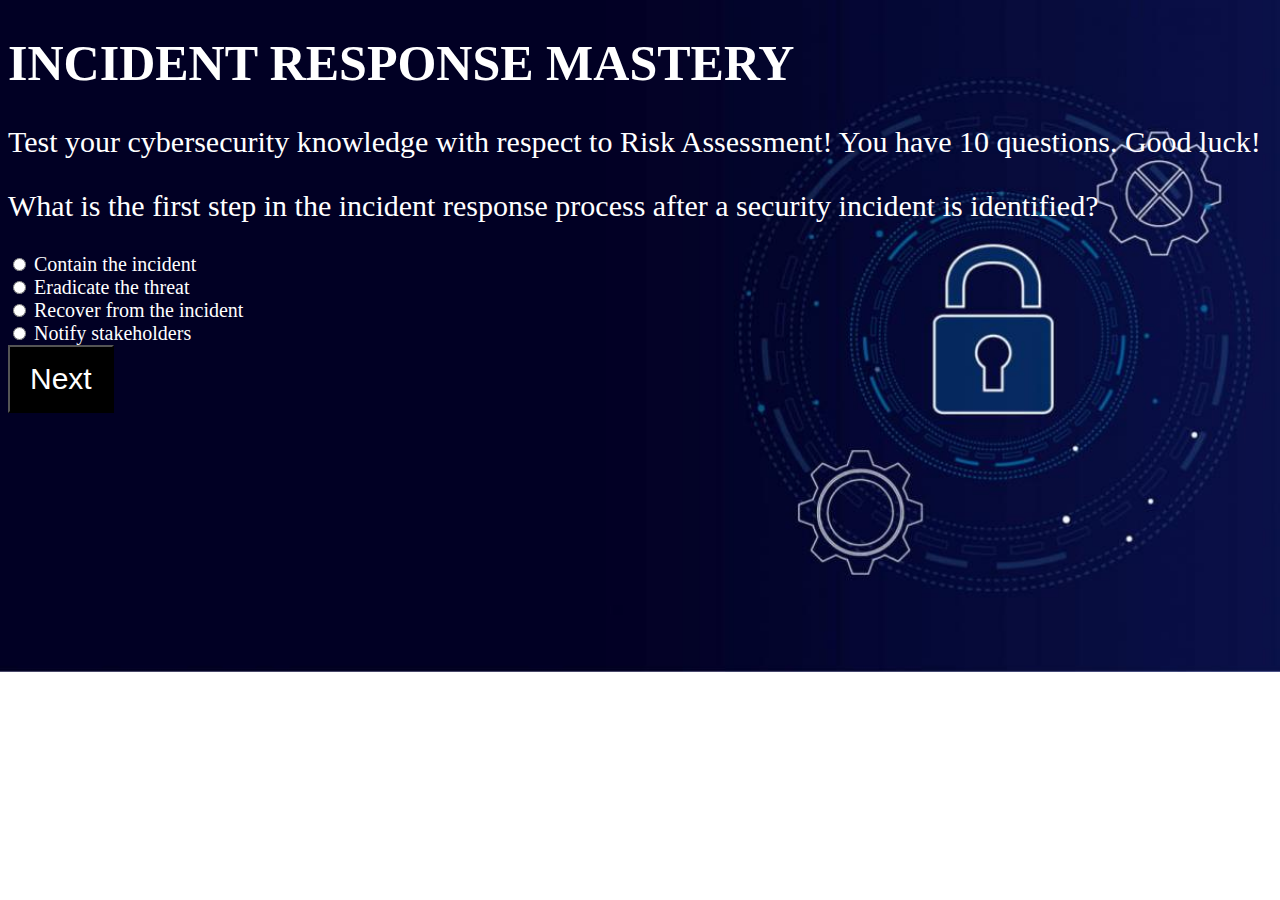
<file: incidentresponse.html>
<!DOCTYPE html>
<html lang="en">
<head>
    <meta charset="UTF-8">
    <title>Risk Sentinel</title>
    <style>
        body {
            background-image: url('bg5.jpg');
            background-size: cover;
            background-repeat: no-repeat;
            color: white;
        }
        h1 {
            font-size: 50px;
            color: white;
        }
        p {
            font-size: 30px;
            color: white;
        }
        .options label {
            display: block;
            font-size: 20px;
        }
        button[type="submit"] {
            font-size: 30px;
            padding: 15px 20px;
            background-color: black;
            color: white;
        }
    </style>
</head>
<body>
    <h1>INCIDENT RESPONSE MASTERY</h1>
    <p>Test your cybersecurity knowledge with respect to Risk Assessment! You have 10 questions. Good luck!</p>

    <div id="quiz-container">
        <p id="question"></p>
        <form id="quiz-form" class="options">
            <label>
                <input type="radio" name="answer" value="A">
                <span id="choice-A"></span>
            </label>
            <label>
                <input type="radio" name="answer" value="B">
                <span id="choice-B"></span>
            </label>
            <label>
                <input type="radio" name="answer" value="C">
                <span id="choice-C"></span>
            </label>
            <label>
                <input type="radio" name="answer" value="D">
                <span id="choice-D"></span>
            </label>
            <button type="submit">Next</button>
        </form>
    </div>

    <p id="result"></p>

    <script>
        const questions = [
{
  question:
    'What is the first step in the incident response process after a security incident is identified?',
  options: [
    'Contain the incident',
    'Eradicate the threat',
    'Recover from the incident',
    'Notify stakeholders',
  ],
  correct_answer: 'Contain the incident',
},
{
question: 
"What is 'threat intelligence' in incident response?",
options: ["Information about potential and current cyber threats and attacks", "A type of encryption method", "A method for blocking network traffic", "A type of malware"],
correct_answer: "Information about potential and current cyber threats and attacks",
},
{
question: "What is the role of a 'digital evidence custodian' in incident response?",
options: ["To preserve and manage digital evidence", "To investigate security incidents", "To handle external communications", "To make coffee for the team"],
correct_answer: "To preserve and manage digital evidence",
},
{
question: "What is a 'root cause analysis' in incident response?",
options: ["A process for identifying and addressing the underlying causes of incidents", "A type of malware", "A type of encryption method", "A method for preventing data breaches"],
correct_answer: "A process for identifying and addressing the underlying causes of incidents",
},
{
question: "What is 'incident classification' in incident response?",
options: ["Categorizing incidents based on their severity and impact", "A type of network firewall", "A method for blocking network traffic", "A type of encryption method"],
correct_answer: "Categorizing incidents based on their severity and impact",
},
{
question: "What is the purpose of 'lessons learned' in incident response?",
options: ["To improve future incident response efforts based on past experiences", "To block all network traffic", "To recover lost data", "To investigate security incidents"],
correct_answer: "To improve future incident response efforts based on past experiences",
},
{
question: "What is a 'security incident' in incident response?",
options: ["A violation or imminent threat of violation of security policies, acceptable use policies, or standard security practices", "A type of keyboard", "A method for analyzing encryption keys", "A type of firewall rule"],
correct_answer: "A violation or imminent threat of violation of security policies, acceptable use policies, or standard security practices",
},
{
question: "What is 'continuous monitoring' in incident response?",
options: ["The ongoing process of monitoring an organization's security controls and systems", "A type of antivirus software", "A type of password", "A type of encryption method"],
correct_answer: "The ongoing process of monitoring an organization's security controls and systems",
},
{
question: "What is a 'SIEM' in incident response?",
options: ["Security Information and Event Management system", "A type of network protocol", "A type of network firewall", "A type of keyboard"],
correct_answer: "Security Information and Event Management system",
},
{
question: "What is the 'detection phase' in the incident response process?",
options: ["The phase where security incidents are identified and assessed", "A type of malware", "A type of encryption method", "The phase where incidents are eradicated"],
correct_answer: "The phase where security incidents are identified and assessed",
},
{
question: "What is 'incident response automation'?",
options: ["The use of automated tools and processes to respond to security incidents", "A method for preventing incidents", "A type of firewall", "A type of encryption method"],
correct_answer: "The use of automated tools and processes to respond to security incidents",
},
];

        const quizForm = document.getElementById("quiz-form");
        const questionText = document.getElementById("question");
        const choices = document.querySelectorAll('input[name="answer"]');
        const resultText = document.getElementById("result");
        let currentQuestion = 0;
        let score = 0;

        function displayQuestion() {
            const q = questions[currentQuestion];
            questionText.textContent = q.question;
            q.options.forEach((option, index) => {
                document.getElementById(`choice-${String.fromCharCode(65 + index)}`).textContent = option;
            });
        }

        function checkAnswer() {
            const selectedAnswer = document.querySelector('input[name="answer"]:checked');
            if (!selectedAnswer) return;

            if (selectedAnswer.value === questions[currentQuestion].correct_answer) {
                score++;
            }

            currentQuestion++;
            if (currentQuestion < 10) {
                displayQuestion();
            } else {
                quizForm.style.display = "none";
                resultText.textContent = `Quiz completed! Your score: ${score} / 10`;
            }

            selectedAnswer.checked = false;
        }

        quizForm.addEventListener("submit", function (e) {
            e.preventDefault();
            checkAnswer();
        });

        displayQuestion();
    </script>
</body>
</html>
</file>
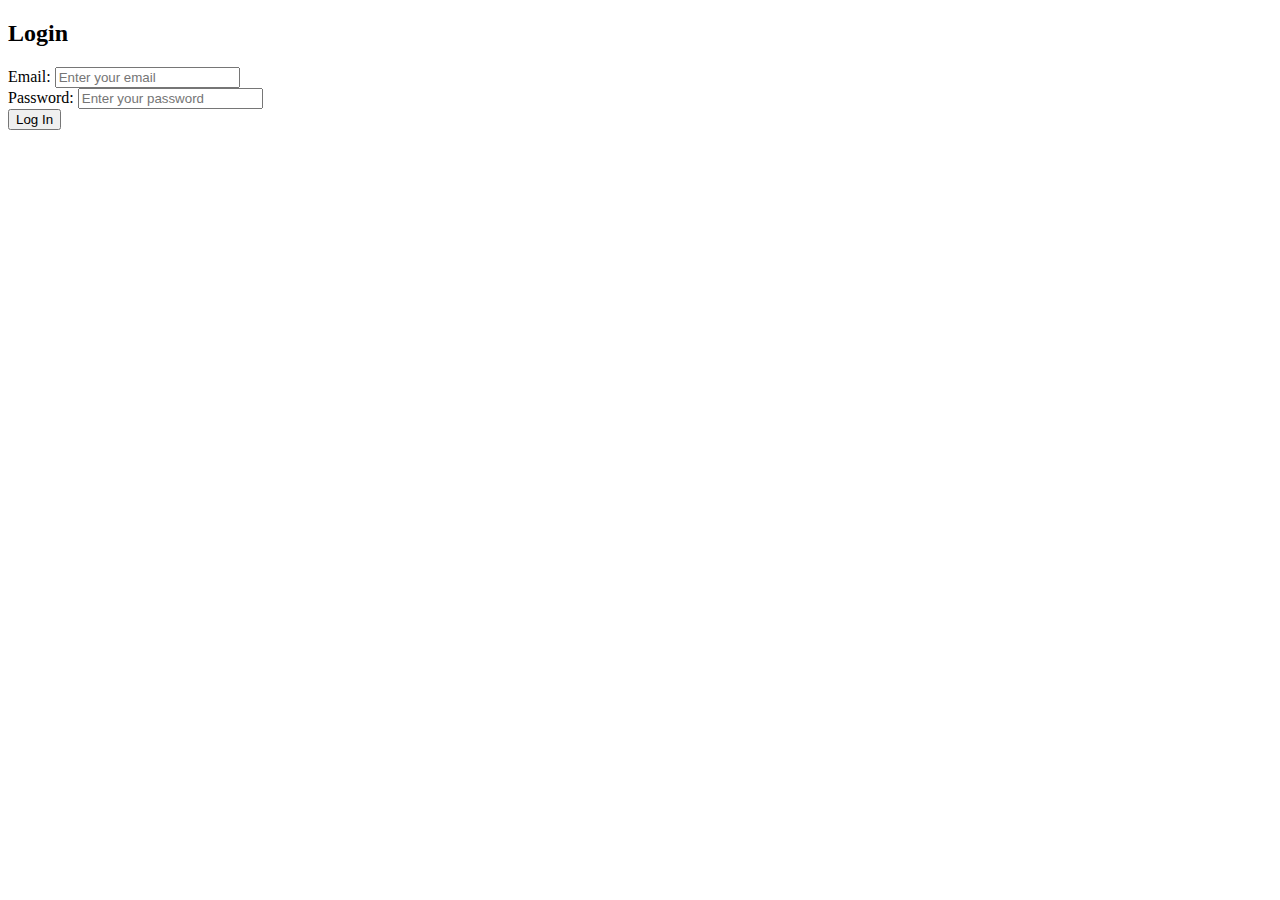
<file: login.html>
<!DOCTYPE html>
<html>
<head>
    <meta charset="UTF-8">
    <title>Login</title>
</head>
<body>
    <h2>Login</h2>
    <form onsubmit="return authenticateUser()">
        <label for="email">Email:</label>
        <input type="email" id="email" name="email" placeholder="Enter your email" required><br>

        <label for "password">Password:</label>
        <input type="password" id="password" name="password" placeholder="Enter your password" required><br>

        <button type="submit">Log In</button>
    </form>

    <p id="loginStatus"></p>

    <script>
        function authenticateUser() {
            var email = document.getElementById("email").value;
            var password = document.getElementById("password").value;

            // Define an array of valid credentials
            var validCredentials = [
                { email: 'kruthi@gmail.com', password: '12345' },
                { email: 'deeps@gmail.com', password: '45677' },
                // Add more sets of credentials as needed
            ];

            var isValid = false;

            // Check user input against each set of valid credentials
            for (var i = 0; i < validCredentials.length; i++) {
                var credential = validCredentials[i];
                if (email === credential.email && password === credential.password) {
                    isValid = true;
                    break;
                }
            }

            if (isValid) {
                // Redirect to the "Gamified platform" (main.html) page
                window.location.href = "main.html";
                return false; // Prevent form submission
            } else {
                document.getElementById("loginStatus").textContent = "Login failed. Please check your email and password.";
                return false; // Prevent form submission
            }
        }
    </script>
</body>
</html>
</file>
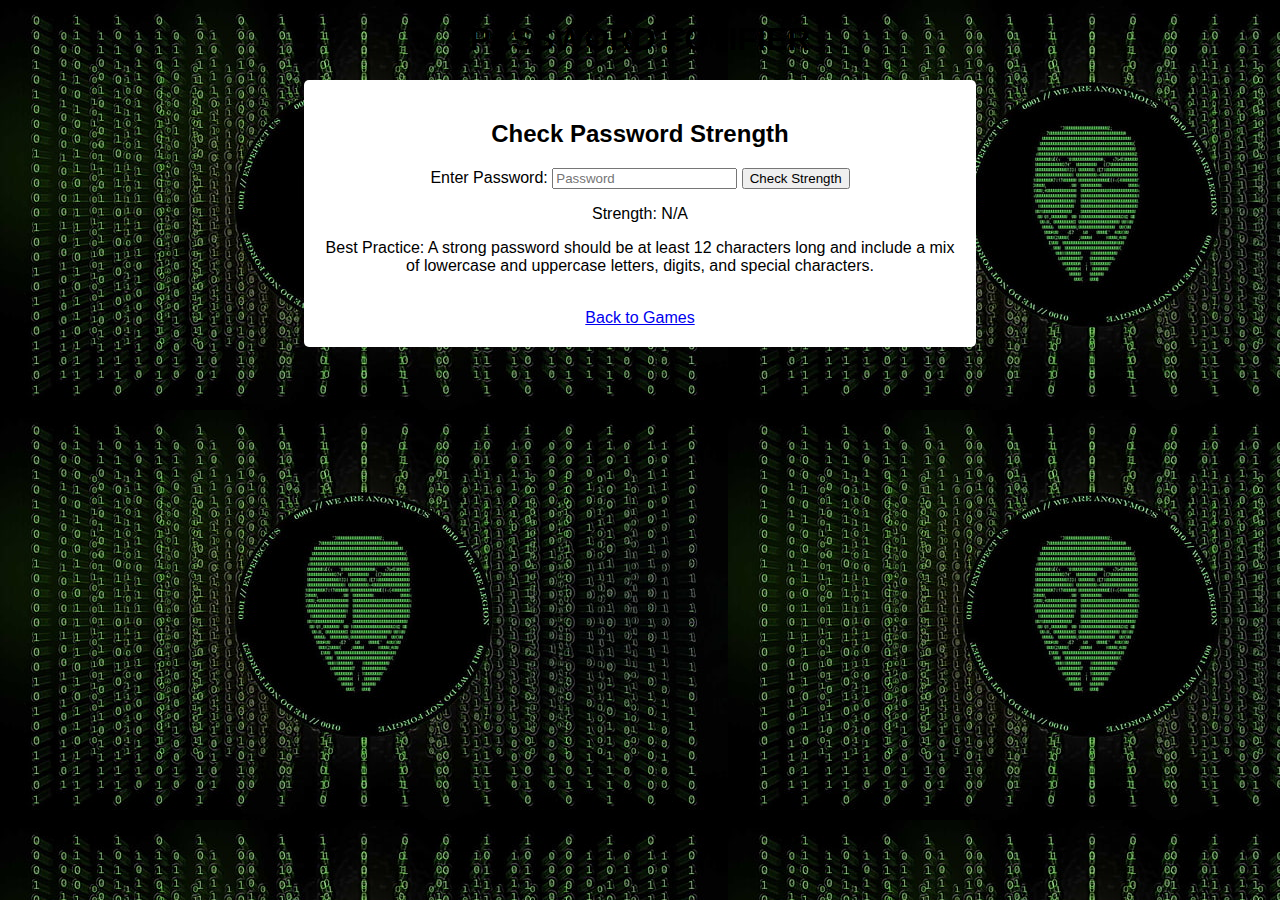
<file: passwordfortify.html>
<!DOCTYPE html>
<html lang="en">
<head>
    <meta charset="UTF-8">
    <title>Password Fortifier</title>
    <style>
        body {
            background-image: url('bg6.jpg');
            font-family: Arial, sans-serif;
            text-align: center;
        }
        .container {
            background-color: white;
            padding: 20px;
            border-radius: 5px;
            width: 50%;
            margin: 0 auto;
            margin-top: 20px;
        }
    </style>
</head>
<body>
    <h1>PASSWORD FOTIFIER</h1>
    <div class="container">
        <h2>Check Password Strength</h2>
        <label for="password">Enter Password:</label>
        <input type="password" id="password" name="password" placeholder="Password">
        <button onclick="checkPasswordStrength()">Check Strength</button>
        <p id="strength">Strength: N/A</p>
        <p id="bestPractice">Best Practice: A strong password should be at least 12 characters long and include a mix of lowercase and uppercase letters, digits, and special characters.</p>
        <br>
        <a href="games.html">Back to Games</a>
    </div>

    <script>
        function checkPasswordStrength() {
            const password = document.getElementById("password").value;
            const strengthLabel = document.getElementById("strength");
            const bestPracticeLabel = document.getElementById("bestPractice");

            let score = 0;
            let feedback = [];

            if (/[a-z]/.test(password)) {
                score += 1;
            } else {
                feedback.push("Add lowercase letters");
            }

            if (/[A-Z]/.test(password)) {
                score += 1;
            } else {
                feedback.push("Add uppercase letters");
            }

            if (/[0-9]/.test(password)) {
                score += 1;
            } else {
                feedback.push("Add digits");
            }

            if (/[!@#$%^&*()_+=-[\]{}|:;<>,.?/~]/.test(password)) {
                score += 1;
            } else {
                feedback.push("Add special characters");
            }

            if (score === 1) {
                strengthLabel.textContent = `Strength: Weak - ${feedback.join(", ")}`;
            } else if (score === 2) {
                strengthLabel.textContent = `Strength: Moderate - ${feedback.join(", ")}`;
            } else if (score >= 3) {
                strengthLabel.textContent = "Strength: Strong";
            } else {
                strengthLabel.textContent = "Strength: N/A";
            }

            bestPracticeLabel.style.display = "block";
        }
    </script>
</body>
</html>
</file>
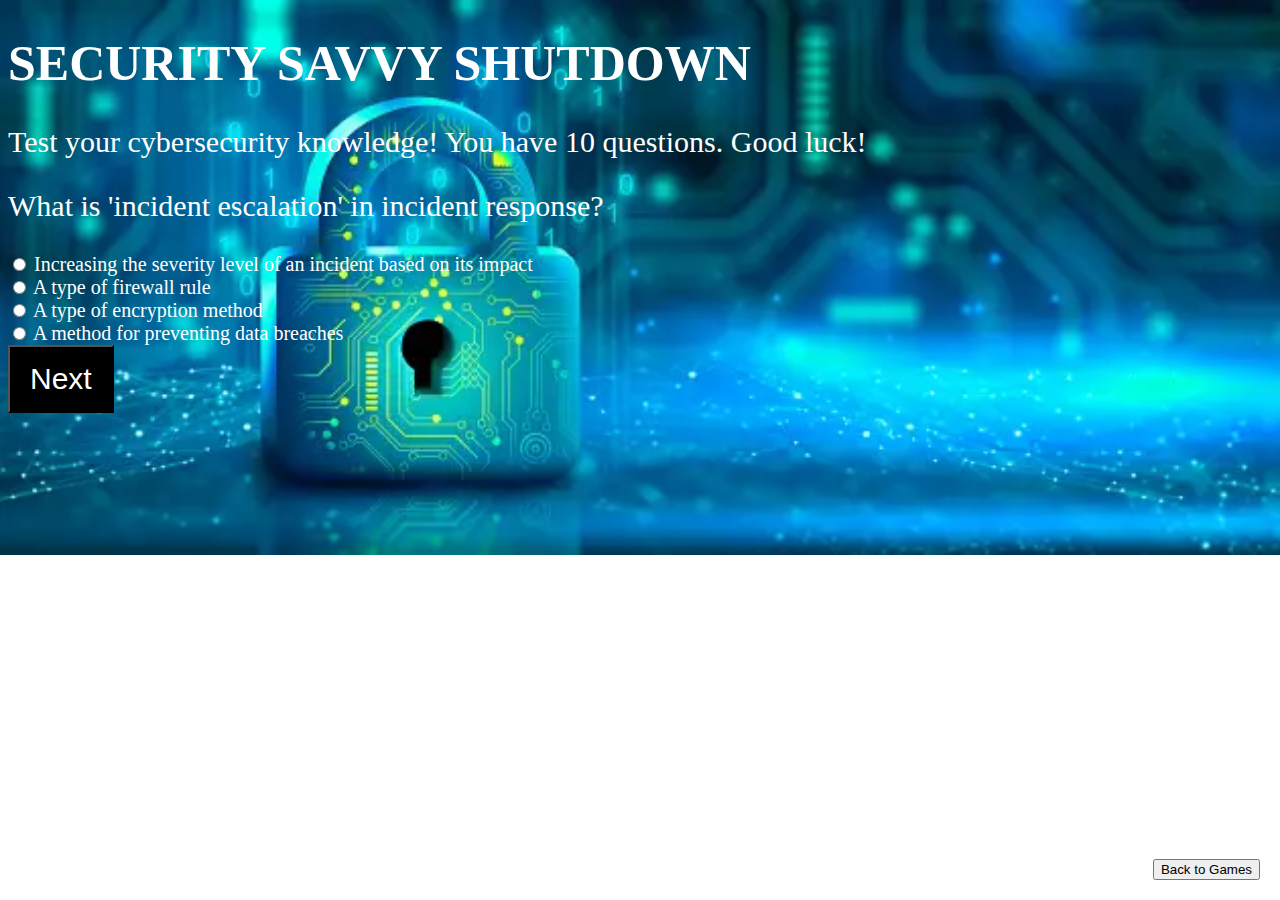
<file: securitysavvy.html>
<!DOCTYPE html>
<html lang="en">
    <head>
        <meta charset="UTF-8">
        <title>Cybersecurity Quiz</title>
        <style>
            body {
                background-image: url('bg3.png');
                background-size: cover;
                background-repeat: no-repeat;
                color: white; /* Set text color to black */
            }
            h1 {
                font-size: 50px;
                color: white;
            }
            p {
                font-size: 30px;
                color: white;
            }
            .options label {
                display: block;
                font-size: 20px;
            }
            button[type="submit"] {
                font-size: 30px;
                padding: 15px 20px;
                background-color: black; /* Set the background color to black */
                color: white; /* Set text color to white */
            }
        </style>
    </head>
<body>
    <h1>SECURITY SAVVY SHUTDOWN</h1>
    <p>Test your cybersecurity knowledge! You have 10 questions. Good luck!</p>

    <div id="quiz-container">
        <p id="question"></p>
        <form id="quiz-form" class="options">
            <label>
                <input type="radio" name="answer" value="A">
                <span id="choice-A"></span>
            </label>
            <label>
                <input type="radio" name="answer" value="B">
                <span id="choice-B"></span>
            </label>
            <label>
                <input type="radio" name="answer" value="C">
                <span id="choice-C"></span>
            </label>
            <label>
                <input type="radio" name="answer" value="D">
                <span id="choice-D"></span>
            </label>
            <button type="submit">Next</button>
        </form>
    </div>

    <p id="result"></p>

    <script>
       const questions = [
       {
        "question": "What is the first step in the incident response process after a security incident is identified?",
        "options": ["Contain the incident", "Eradicate the threat", "Recover from the incident", "Notify stakeholders"],
        "correct_answer": "Contain the incident",
    },
    {
        "question": "What is the purpose of a tabletop exercise in incident response?",
        "options": ["Simulate a security incident and test the response plan", "Erase sensitive data", "Develop new incident response tools", "Create a physical table for incident responders"],
        "correct_answer": "Simulate a security incident and test the response plan",
    },
    {
        "question": "What does 'CSIRT' stand for in the context of incident response?",
        "options": ["Computer System Incident Response Team", "Cyber Security Investigation and Response Team", "Centralized Security Incident Response Team", "Cyber Security Incident Reporting Tool"],
        "correct_answer": "Computer System Incident Response Team",
    },
    {
        "question": "What is 'forensics' in the context of incident response?",
        "options": ["The science of analyzing digital evidence", "A type of firewall", "A method for blocking network traffic", "A type of encryption"],
        "correct_answer": "The science of analyzing digital evidence",
    },
    {
        "question": "What is a 'chain of custody' in digital forensics?",
        "options": ["A documented record of who has had possession of evidence", "A type of encryption method", "A type of malware", "A physical chain used to secure evidence"],
        "correct_answer": "A documented record of who has had possession of evidence",
    },
    {
        "question": "What is 'data exfiltration' in the context of incident response?",
    "options": ["Transferring data from an internal network to an external location", "The process of deleting data", "A method for blocking network traffic", "A type of network firewall"],
    "correct_answer": "Transferring data from an internal network to an external location",
    },
    {
        "question": "What is 'threat hunting' in incident response?",
        "options": ["The practice of actively searching for security threats within an organization", "A type of hunting game", "A type of encryption method", "A method for preventing data breaches"],
        "correct_answer": "The practice of actively searching for security threats within an organization",
    },
    {
        "question": "In an incident response plan, what is the role of a 'communications coordinator'?",
        "options": ["To handle all external and internal communications during an incident", "To make coffee for the team", "To eradicate threats", "To recover lost data"],
        "correct_answer": "To handle all external and internal communications during an incident",
    },
    {
        "question": "What is the primary goal of 'digital evidence preservation' in incident response?",
        "options": ["To ensure that digital evidence remains intact and unaltered", "To make evidence available for public access", "To prevent evidence from being used in court", "To erase digital evidence"],
        "correct_answer": "To ensure that digital evidence remains intact and unaltered",
    },
    {
        "question": "What is the role of a 'first responder' in incident response?",
        "options": ["To contain the incident", "To investigate the incident", "To recover lost data", "To handle external communications"],
        "correct_answer": "To contain the incident",
    },
    {
        "question": "When conducting digital forensics, what is the purpose of creating a forensic image of a device?",
        "options": ["To preserve the state of the device for analysis", "To erase all data on the device", "To speed up the analysis process", "To hide evidence from attackers"],
        "correct_answer": "To preserve the state of the device for analysis",
    },
    {
        "question": "What is the role of 'legal counsel' in incident response?",
        "options": ["To provide legal guidance and ensure compliance with laws and regulations", "To handle communications with the media", "To provide technical expertise during investigations", "To recover lost data"],
        "correct_answer": "To provide legal guidance and ensure compliance with laws and regulations",
    },
    {
        "question": "What is 'threat intelligence' in incident response?",
        "options": ["Information about potential and current cyber threats and attacks", "A type of encryption method", "A method for blocking network traffic", "A type of malware"],
        "correct_answer": "Information about potential and current cyber threats and attacks",
    },
    {
        "question": "What is the role of a 'digital evidence custodian' in incident response?",
        "options": ["To preserve and manage digital evidence", "To investigate security incidents", "To handle external communications", "To make coffee for the team"],
        "correct_answer": "To preserve and manage digital evidence",
    },
    {
        "question": "What is a 'root cause analysis' in incident response?",
        "options": ["A process for identifying and addressing the underlying causes of incidents", "A type of malware", "A type of encryption method", "A method for preventing data breaches"],
        "correct_answer": "A process for identifying and addressing the underlying causes of incidents",
    },
    {
        "question": "What is 'incident classification' in incident response?",
        "options": ["Categorizing incidents based on their severity and impact", "A type of network firewall", "A method for blocking network traffic", "A type of encryption method"],
        "correct_answer": "Categorizing incidents based on their severity and impact",
    },
    {
        "question": "What is the purpose of 'lessons learned' in incident response?",
        "options": ["To improve future incident response efforts based on past experiences", "To block all network traffic", "To recover lost data", "To investigate security incidents"],
        "correct_answer": "To improve future incident response efforts based on past experiences",
    },
    {
        "question": "What is a 'security incident' in incident response?",
        "options": ["A violation or imminent threat of violation of security policies, acceptable use policies, or standard security practices", "A type of keyboard", "A method for analyzing encryption keys", "A type of firewall rule"],
        "correct_answer": "A violation or imminent threat of violation of security policies, acceptable use policies, or standard security practices",
    },
    {
        "question": "What is 'continuous monitoring' in incident response?",
        "options": ["The ongoing process of monitoring an organization's security controls and systems", "A type of antivirus software", "A type of password", "A type of encryption method"],
        "correct_answer": "The ongoing process of monitoring an organization's security controls and systems",
    },
    {
        "question": "What is a 'SIEM' in incident response?",
        "options": ["Security Information and Event Management system", "A type of network protocol", "A method for blocking network traffic", "A type of encryption method"],
        "correct_answer": "Security Information and Event Management system",
    },
    {
        "question": "What is 'security awareness training' in incident response?",
        "options": ["Educating employees about security risks and best practices", "A type of malware", "A type of firewall rule", "A type of encryption method"],
        "correct_answer": "Educating employees about security risks and best practices",
    },
    {
        "question": "What is 'data breach notification' in incident response?",
        "options": ["Informing affected individuals and authorities about a data breach", "A method for blocking network traffic", "A type of encryption method", "A type of network protocol"],
        "correct_answer": "Informing affected individuals and authorities about a data breach",
    },
    {
        "question": "What is 'honeypot' in incident response?",
        "options": ["A decoy system used to lure attackers and study their behavior", "A type of encryption method", "A method for deleting data", "A type of password"],
        "correct_answer": "A decoy system used to lure attackers and study their behavior",
    },
    {
        "question": "What does 'IRP' stand for in the context of incident response?",
        "options": ["Incident Response Plan", "Internet Routing Protocol", "Incident Reporting Procedure", "Internal Recovery Process"],
        "correct_answer": "Incident Response Plan",
    },
    {
        "question": "What is the role of a 'public relations coordinator' in incident response?",
        "options": ["To manage communications with the media and the public", "To investigate incidents", "To recover lost data", "To develop encryption tools"],
        "correct_answer": "To manage communications with the media and the public",
    },
    {
        "question": "What is 'patch management' in incident response?",
        "options": ["The process of applying software updates and patches to address security vulnerabilities", "A type of network firewall", "A method for deleting data", "A type of encryption method"],
        "correct_answer": "The process of applying software updates and patches to address security vulnerabilities",
    },
    {
        "question": "What is the 'principle of least privilege' in incident response?",
        "options": ["Providing users with the minimum levels of access necessary to perform their job functions", "Providing users with unlimited access to all systems", "Blocking all network traffic", "Encrypting all data"],
        "correct_answer": "Providing users with the minimum levels of access necessary to perform their job functions",
    },
    {
        "question": "What is the role of a 'security incident manager' in incident response?",
        "options": ["To oversee and coordinate the response to a security incident", "To conduct digital forensics", "To recover lost data", "To manage the organization's social media accounts"],
        "correct_answer": "To oversee and coordinate the response to a security incident",
    },
    {
        "question": "What is 'zero-day vulnerability' in incident response?",
        "options": ["A previously unknown and unpatched software vulnerability", "A type of password", "A method for blocking network traffic", "A type of encryption method"],
        "correct_answer": "A previously unknown and unpatched software vulnerability",
    },
    {
        "question": "What is 'incident prioritization' in incident response?",
        "options": ["Assigning a priority level to incidents based on their potential impact and severity", "A type of malware", "A type of encryption method", "A type of network protocol"],
        "correct_answer": "Assigning a priority level to incidents based on their potential impact and severity",
    },
    {
        "question": "What is the purpose of 'digital chain of custody' in incident response?",
        "options": ["To maintain the integrity of digital evidence during legal proceedings", "To block all network traffic", "To recover lost data", "To create encrypted chains"],
        "correct_answer": "To maintain the integrity of digital evidence during legal proceedings",
    },
    {
        "question": "What is 'anomaly detection' in incident response?",
        "options": ["Identifying unusual patterns or behaviors that may indicate a security threat", "A type of antivirus software", "A type of firewall rule", "A method for blocking network traffic"],
        "correct_answer": "Identifying unusual patterns or behaviors that may indicate a security threat",
    },
    {
        "question": "What is 'social engineering' in incident response?",
        "options": ["Manipulating individuals to divulge confidential information or perform actions that compromise security", "A type of encryption method", "A method for blocking network traffic", "A type of network protocol"],
        "correct_answer": "Manipulating individuals to divulge confidential information or perform actions that compromise security",
    },
    {
        "question": "What is 'malware analysis' in incident response?",
        "options": ["The process of examining and understanding malicious software", "A type of password", "A method for deleting data", "A type of encryption method"],
        "correct_answer": "The process of examining and understanding malicious software",
    },
    {
        "question": "What is a 'digital signature' in incident response?",
        "options": ["A cryptographic method used to verify the authenticity and integrity of digital documents or messages", "A type of malware", "A method for blocking network traffic", "A type of network protocol"],
        "correct_answer": "A cryptographic method used to verify the authenticity and integrity of digital documents or messages",
    },
    {
        "question": "What is 'incident reporting' in incident response?",
        "options": ["The process of notifying appropriate parties about a security incident", "A method for analyzing encryption keys", "A type of firewall rule", "A type of encryption method"],
        "correct_answer": "The process of notifying appropriate parties about a security incident",
    },
    {
        "question": "What is 'incident response automation'?",
        "options": ["Using technology to streamline and automate incident response tasks", "A type of antivirus software", "A type of password", "A method for deleting data"],
        "correct_answer": "Using technology to streamline and automate incident response tasks",
    },
    {
        "question": "What is 'threat actor' in incident response?",
        "options": ["An individual or group responsible for carrying out a cyberattack", "A type of firewall", "A type of encryption method", "A method for blocking network traffic"],
        "correct_answer": "An individual or group responsible for carrying out a cyberattack",
    },
    {
        "question": "What is 'steganography' in incident response?",
        "options": ["Hiding data within other data to conceal its existence", "A type of network protocol", "A method for blocking network traffic", "A type of password"],
        "correct_answer": "Hiding data within other data to conceal its existence",
    },
    {
        "question": "What is 'data loss prevention' (DLP) in incident response?",
        "options": ["A strategy for preventing the unauthorized sharing of sensitive data", "A type of encryption method", "A method for deleting data", "A method for blocking network traffic"],
        "correct_answer": "A strategy for preventing the unauthorized sharing of sensitive data",
    },
    {
        "question": "What is 'security information sharing' in incident response?",
        "options": ["The exchange of security information and threat intelligence between organizations", "A type of malware", "A type of password", "A type of network protocol"],
        "correct_answer": "The exchange of security information and threat intelligence between organizations",
    },
    {
        "question": "What is 'virtualization' in incident response?",
        "options": ["Creating virtual instances of hardware or software for various purposes", "A type of encryption method", "A method for analyzing encryption keys", "A type of network protocol"],
        "correct_answer": "Creating virtual instances of hardware or software for various purposes",
    },
    {
        "question": "What is 'data classification' in incident response?",
        "options": ["Categorizing data based on its sensitivity and value", "A type of firewall rule", "A method for blocking network traffic", "A type of encryption method"],
        "correct_answer": "Categorizing data based on its sensitivity and value",
    },
    {
        "question": "What is 'security token' in incident response?",
        "options": ["A physical or digital device used for authentication and access control", "A type of malware", "A method for blocking network traffic", "A type of password"],
        "correct_answer": "A physical or digital device used for authentication and access control",
    },
    {
        "question": "What is 'incident documentation' in incident response?",
        "options": ["The process of recording all actions and findings during an incident", "A type of encryption method", "A method for deleting data", "A type of network protocol"],
        "correct_answer": "The process of recording all actions and findings during an incident",
    },
     {
        "question": "What is the primary goal of an incident response plan?",
        "options": ["To minimize damage and reduce recovery time", "To maximize damage and create chaos", "To provide detailed descriptions of security incidents", "To increase the risk of data breaches"],
        "correct_answer": "To minimize damage and reduce recovery time",
    },
    {
        "question": "What is the 'detection phase' in incident response?",
        "options": ["Identifying signs of a security incident", "A type of encryption method", "A method for blocking network traffic", "A type of network protocol"],
        "correct_answer": "Identifying signs of a security incident",
    },
    {
        "question": "What is the 'response phase' in incident response?",
        "options": ["Taking action to contain and mitigate the impact of a security incident", "A type of malware", "A type of password", "A method for deleting data"],
        "correct_answer": "Taking action to contain and mitigate the impact of a security incident",
    },
    {
        "question": "What is 'post-incident analysis' in incident response?",
        "options": ["Evaluating the incident response effort and identifying areas for improvement", "A type of network firewall", "A method for analyzing encryption keys", "A type of network protocol"],
        "correct_answer": "Evaluating the incident response effort and identifying areas for improvement",
    },
    {
        "question": "What is 'evidence collection' in digital forensics?",
        "options": ["Gathering digital evidence from various sources", "A method for blocking network traffic", "A type of password", "A type of encryption method"],
        "correct_answer": "Gathering digital evidence from various sources",
    },
    {
        "question": "What is 'incident escalation' in incident response?",
        "options": ["Increasing the severity level of an incident based on its impact", "A type of firewall rule", "A type of encryption method", "A method for preventing data breaches"],
        "correct_answer": "Increasing the severity level of an incident based on its impact",
    },
    {
        "question": "What is 'business continuity planning' in incident response?",
        "options": ["Developing a strategy to ensure essential business functions can continue in the event of a disaster or incident", "A type of malware", "A type of password", "A method for analyzing encryption keys"],
        "correct_answer": "Developing a strategy to ensure essential business functions can continue in the event of a disaster or incident",
    },
    {
        "question": "What is 'de-escalation' in incident response?",
        "options": ["Reducing the severity level of an incident after containment", "A type of network protocol", "A method for blocking network traffic", "A type of encryption method"],
        "correct_answer": "Reducing the severity level of an incident after containment",
    },
    {
        "question": "What is a 'security audit' in incident response?",
        "options": ["A systematic evaluation of an organization's security practices and controls", "A type of firewall", "A method for deleting data", "A type of network firewall rule"],
        "correct_answer": "A systematic evaluation of an organization's security practices and controls",
    },
    {
        "question": "What is 'volatility analysis' in digital forensics?",
        "options": ["Analyzing a computer's RAM to gather evidence", "A type of password", "A method for blocking network traffic", "A type of network protocol"],
        "correct_answer": "Analyzing a computer's RAM to gather evidence",
    }
];

// You can now use this array of questions in your code.

        function shuffleArray(array) {
            for (let i = array.length - 1; i > 0; i--) {
                const j = Math.floor(Math.random() * (i + 1));
                [array[i], array[j]] = [array[j], array[i]];
            }
        }

        shuffleArray(questions);

        let currentQuestion = 0;
    let score = 0;

    const quizForm = document.getElementById("quiz-form");
    const questionText = document.getElementById("question");
    const choiceA = document.getElementById("choice-A");
    const choiceB = document.getElementById("choice-B");
    const choiceC = document.getElementById("choice-C");
    const choiceD = document.getElementById("choice-D");
    const resultText = document.getElementById("result");

    function displayQuestion() {
        const q = questions[currentQuestion];
        questionText.textContent = q.question;
        [choiceA, choiceB, choiceC, choiceD].forEach((choice, i) => {
            choice.textContent = q.options[i];
        });
    }

    function checkAnswer(answer) {
    const correctAnswer = questions[currentQuestion].correct_answer.trim(); // Remove leading/trailing spaces
    if (answer === correctAnswer) {
        score++; // Increment the score for correct answers
    }
    currentQuestion++;
    if (currentQuestion < 10) {
        displayQuestion();
    } else {
        quizForm.style.display = "none";
        resultText.textContent = `Quiz completed! Your score: ${score} / 10`;
    }
}


    quizForm.addEventListener("submit", (e) => {
        e.preventDefault();
        const selectedAnswer = document.querySelector('input[name="answer"]:checked');
        if (selectedAnswer) {
            checkAnswer(selectedAnswer.value);
            selectedAnswer.checked = false;
        }
    });

    displayQuestion();
</script>

<style>
    /* Style for the back button */
    #backButton {
      position: fixed;
      bottom: 20px; /* Adjust the distance from the bottom as needed */
      right: 20px; /* Adjust the distance from the right as needed */
    }
  </style>

<button id="backButton">Back to Games</button>

<script>
  // JavaScript code for handling the back button click event
  document.getElementById("backButton").addEventListener("click", function() {
    // Navigate back to games.html
    window.location.href = "games.html";
  });
</script>
</file>
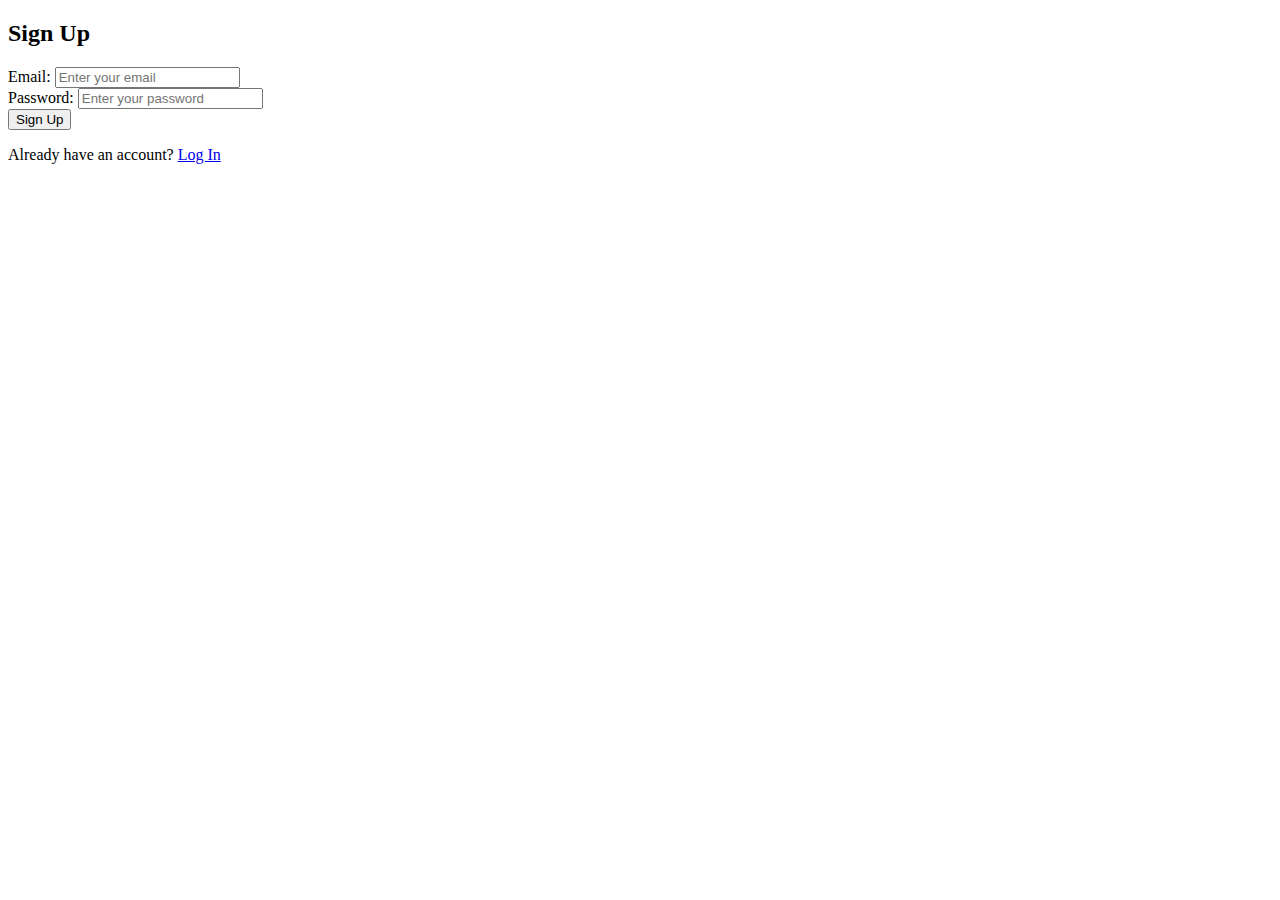
<file: sign_up.html>
<!DOCTYPE html>
<html>
<head>
    <meta charset="UTF-8">
    <title>Sign Up</title>
</head>
<body>
    <h2>Sign Up</h2>
    <form onsubmit="return createUser()">
        <label for="newEmail">Email:</label>
        <input type="email" id="newEmail" name="newEmail" placeholder="Enter your email" required><br>

        <label for="newPassword">Password:</label>
        <input type="password" id="newPassword" name="newPassword" placeholder="Enter your password" required><br>

        <button type="submit">Sign Up</button>
    </form>

    <p>Already have an account? <a href="login_page.html">Log In</a></p>

    <script>
        function createUser() {
            var newEmail = document.getElementById("newEmail").value.toLowerCase();
            var newPassword = document.getElementById("newPassword").value;

            // Retrieve the credentials array from localStorage
            var validCredentials = JSON.parse(localStorage.getItem('validCredentials')) || [];

            // Check if the new user email already exists
            var userExists = validCredentials.some(function (credential) {
                return credential.email === newEmail;
            });

            if (!userExists) {
                // Add the new user to the credentials array
                validCredentials.push({ email: newEmail, password: newPassword });

                // Save the updated credentials array in localStorage
                localStorage.setItem('validCredentials', JSON.stringify(validCredentials));

                // Log the new user (for demonstration purposes)
                console.log("New user registered with Email: " + newEmail);

                // Clear the signup form
                document.getElementById("newEmail").value = "";
                document.getElementById("newPassword").value = "";
                var link = document.createElement("a");

// Set the text that will be displayed as the link
link.textContent = "sign up";

// Set the href attribute to specify the link's URL
link.setAttribute("href", "C:\Users\ASUS\Creative Cloud Files\Desktop\new1\games.html");
document.body.appendChild(games.html);
                return false; // Prevent form submission
            } else {
                alert("User with this email already exists. Please choose a different email.");
                return false; // Prevent form submission
            }
        }
    </script>
</body>
</html>
</file>
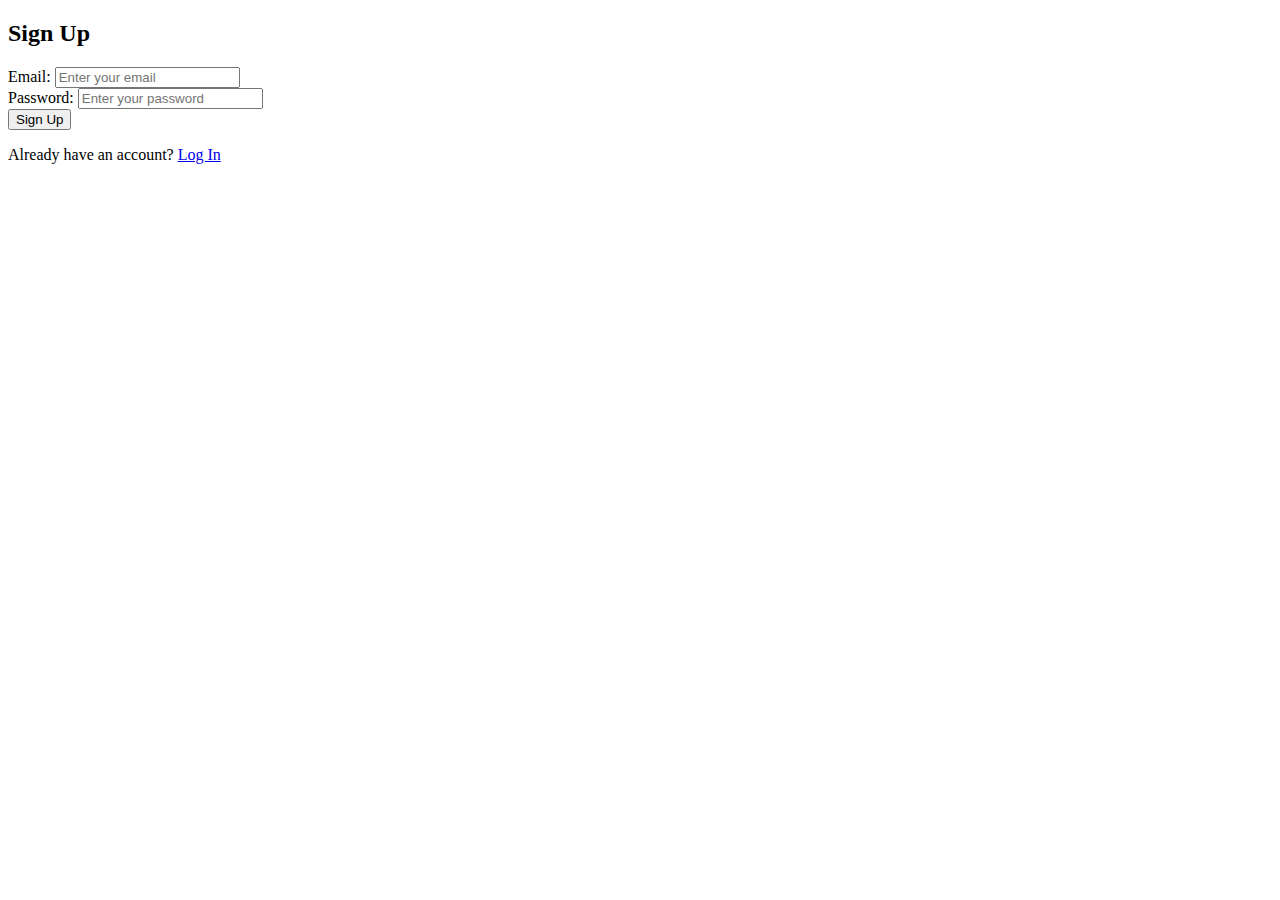
<file: signup.html>
<!DOCTYPE html>
<html>
<head>
    <meta charset="UTF-8">
    <title>Sign Up</title>
</head>
<body>
    <h2>Sign Up</h2>
    <form onsubmit="return createUser()">
        <label for="newEmail">Email:</label>
        <input type="email" id="newEmail" name="newEmail" placeholder="Enter your email" required><br>

        <label for="newPassword">Password:</label>
        <input type="password" id="newPassword" name="newPassword" placeholder="Enter your password" required><br>

        <button type="submit">Sign Up</button>
    </form>

    <p>Already have an account? <a href="C:\Users\ASUS\Creative Cloud Files\Desktop\HackIT\website\login.html">Log In</a></p>

    <script>
        function createUser() {
            var newEmail = document.getElementById("newEmail").value.toLowerCase();
            var newPassword = document.getElementById("newPassword").value;

            // Retrieve the credentials array from localStorage
            var validCredentials = JSON.parse(localStorage.getItem('validCredentials')) || [];

            // Check if the new user email already exists
            var userExists = validCredentials.some(function (credential) {
                return credential.email === newEmail;
            });

            if (!userExists) {
                // Add the new user to the credentials array
                validCredentials.push({ email: newEmail, password: newPassword });

                // Save the updated credentials array in localStorage
                localStorage.setItem('validCredentials', JSON.stringify(validCredentials));

                // Log the new user (for demonstration purposes)
                console.log("New user registered with Email: " + newEmail);

                // Clear the signup form
                document.getElementById("newEmail").value = "";
                document.getElementById("newPassword").value = "";
                return false; // Prevent form submission
            } else {
                alert("User with this email already exists. Please choose a different email.");
                return false; // Prevent form submission
            }
        }
    </script>
</body>
</html>
</file>
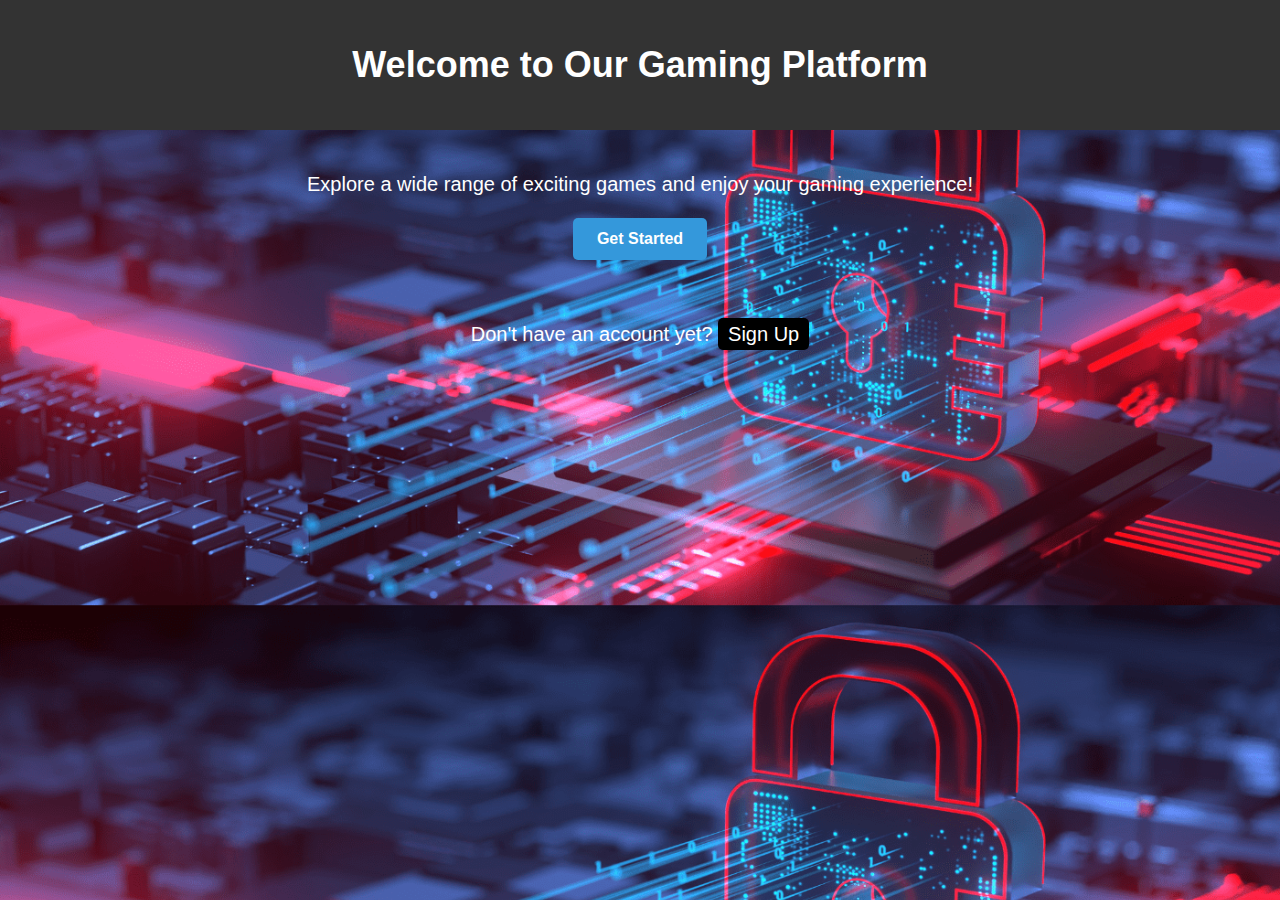
<file: Start.html>
<!DOCTYPE html>
<html lang="en">
<head>
    <meta charset="UTF-8">
    <meta name="viewport" content="width=device-width, initial-scale=1.0">
    <title>Gaming Platform</title>
    <style>
        /* Add CSS styles to make the website look attractive */
        body {
            background-image: url('background.png'); /* Set a cyber-related background image */
            background-size: cover;
            font-family: 'Arial', sans-serif;
            margin: 0;
            padding: 0;
            color: #fff; /* White text color */
        }
        
        header {
            background-color: #333; /* Dark gray header background color */
            padding: 20px;
            text-align: center;
        }
        
        h1 {
            color: #fff; /* White text color for the header */
            font-size: 36px;
        }

        section {
            text-align: center;
            padding: 20px;
        }

        p {
            font-size: 20px;
            line-height: 1.4;
        }

        /* Button styles for an attractive call-to-action button */
        .btn {
            display: inline-block;
            padding: 12px 24px;
            background-color: #3498db; /* Blue button background color */
            color: #fff;
            text-decoration: none;
            font-weight: bold;
            border-radius: 5px;
            cursor: pointer;
        }

        .btn:hover {
            background-color: #1e6b96; /* Darker blue on hover */
        }

        /* Add this CSS style to change the "Sign Up" link color */
        section a {
            color: #fff; /* White text color */
            background-color: #000; /* Black background color */
            padding: 5px 10px; /* Adjust padding for better appearance */
            border-radius: 5px; /* Add rounded corners to the button */
            text-decoration: none; /* Remove the default underline */
        }
    </style>
</head>
<body>
    <header>
        <h1>Welcome to Our Gaming Platform</h1>
    </header>
    <section>
        <p>Explore a wide range of exciting games and enjoy your gaming experience!</p>
        <a class="btn" href="login_page.html">Get Started</a>
    </section>
    
    <section>
        <p>Don't have an account yet? <a href="sign_up.html">Sign Up</a></p>
    </section>

    <script>
        // JavaScript for redirecting to the login page
        document.querySelector('.btn').addEventListener('click', function() {
            window.location.href = 'login_page.html';
        });
    </script>
</body>
</html>
</file>
<file: styles.css>
/* styles.css */
body {
    background-color: #f0f0f0; /* Background color for the entire page */
    font-family: Arial, sans-serif; /* Choose a font style */
}

header {
    background-color: #007bff; /* Header background color */
    color: #fff; /* Header text color */
    padding: 20px;
    text-align: center;
}

nav ul {
    list-style: none;
    padding: 0;
    margin: 0;
    text-align: center;
}

nav ul li {
    display: inline;
    margin: 0 10px;
}

nav ul li a {
    text-decoration: none;
    color: #007bff; /* Navigation links color */
}

nav ul li a:hover {
    color: #ff6600; /* Change link color on hover */
}

section {
    padding: 20px;
    background-color: #fff; /* Section background color */
    margin: 20px;
    border: 1px solid #ccc; /* Section border */
}

footer {
    background-color: #007bff; /* Footer background color */
    color: #fff; /* Footer text color */
    text-align: center;
    padding: 10px;
}
</file>
